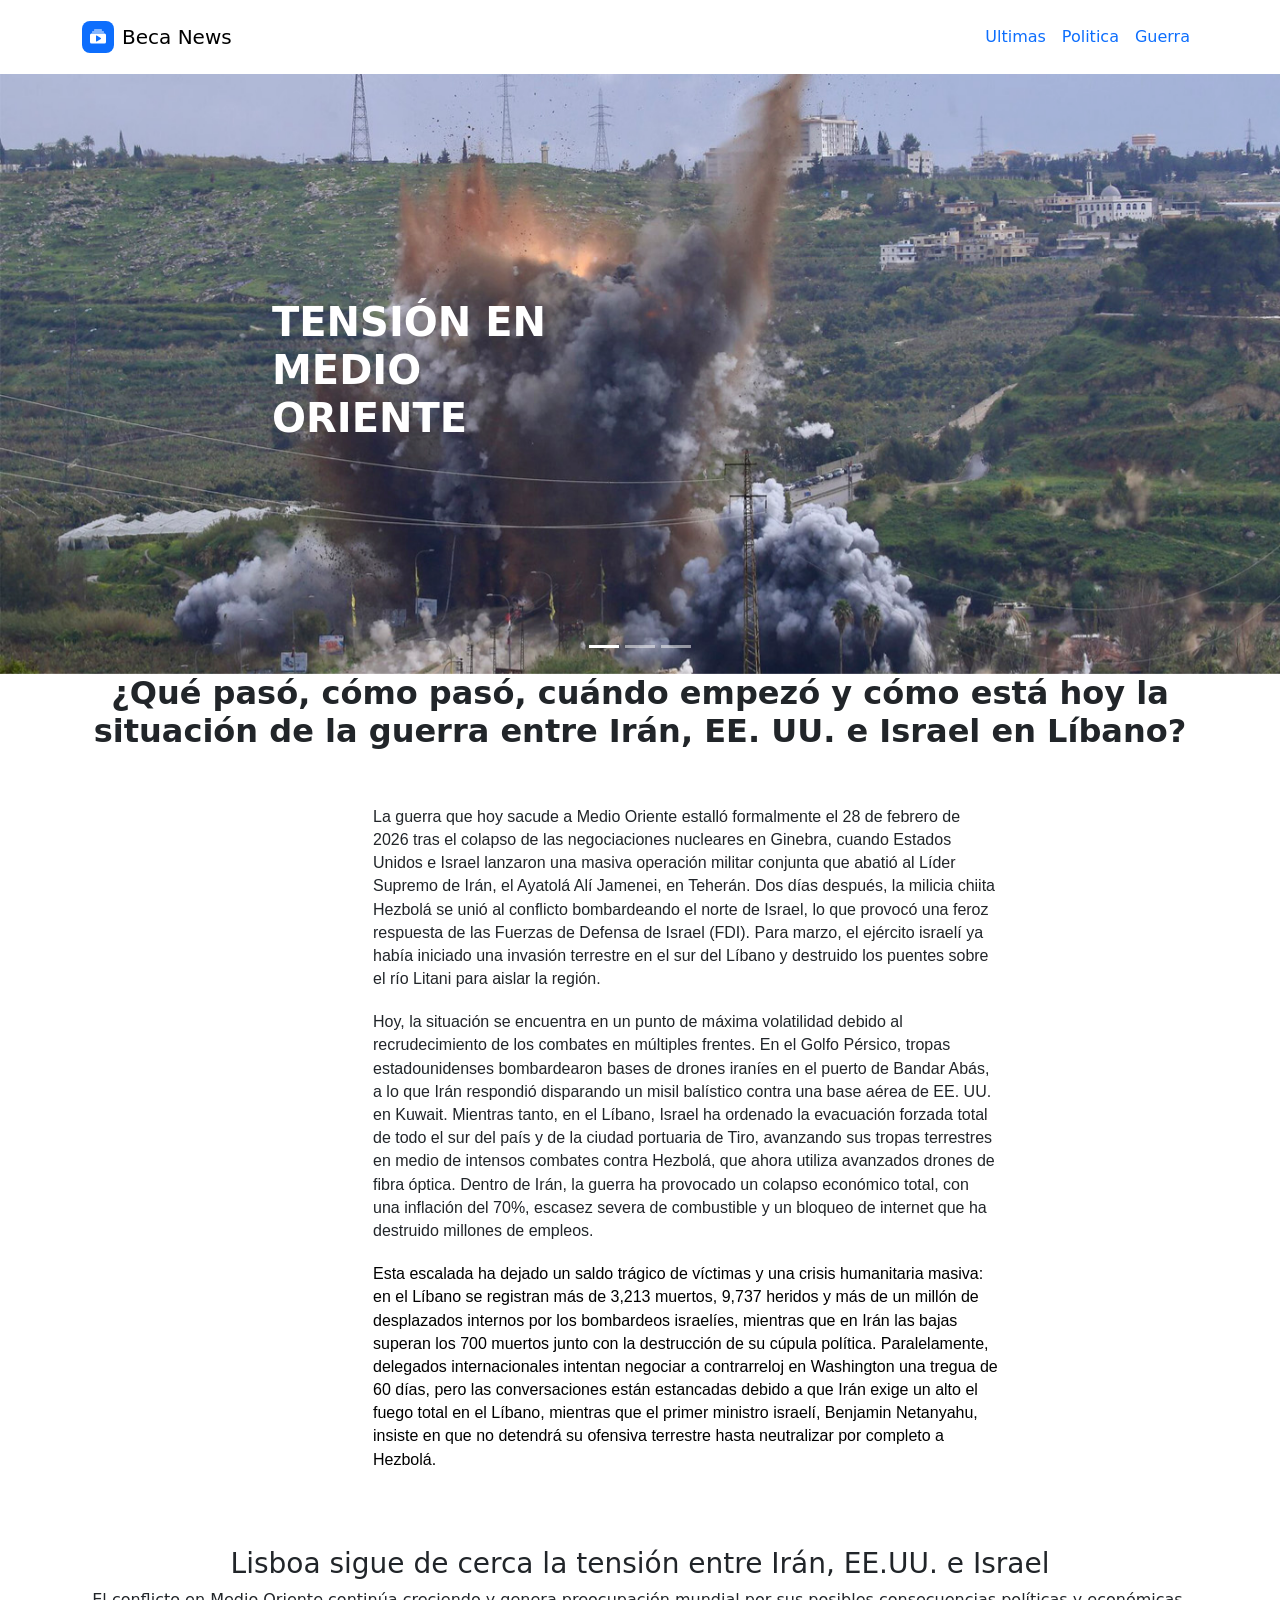
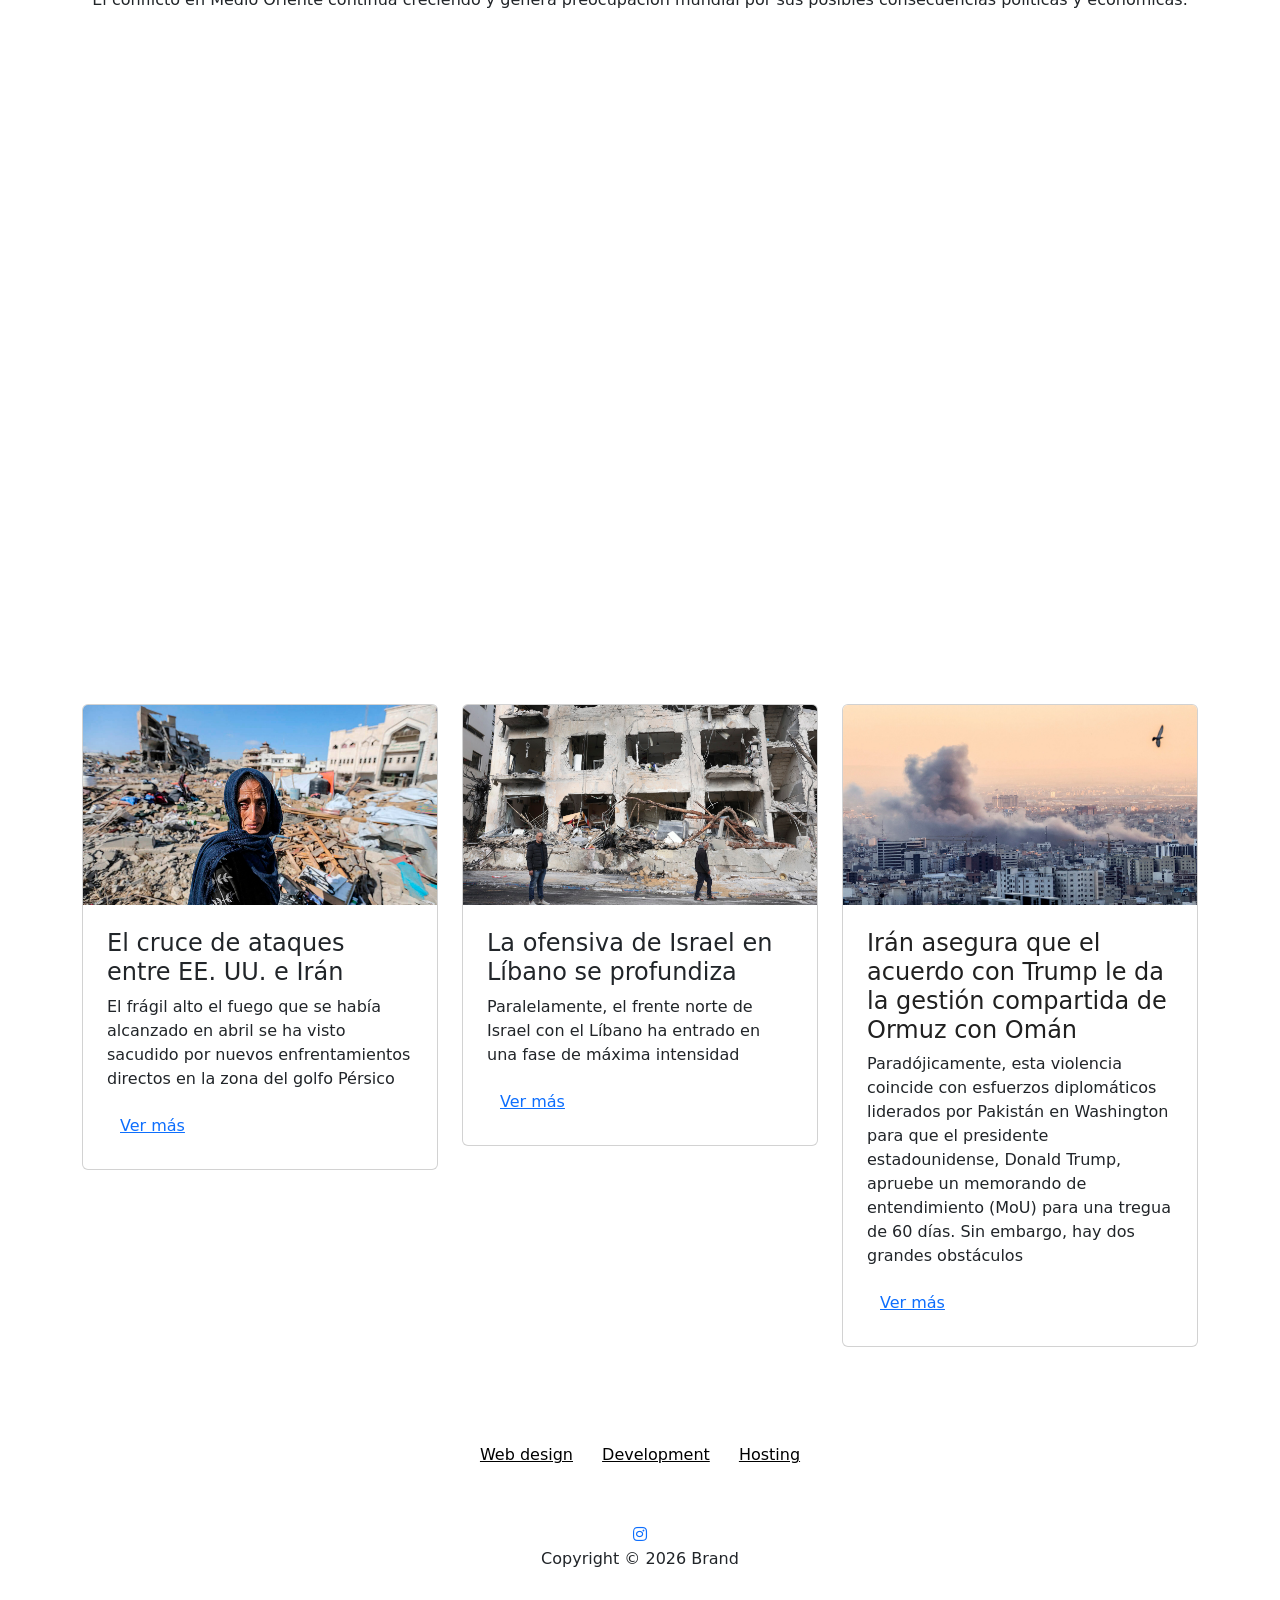
<file: index.html>
<!DOCTYPE html>
<html data-bs-theme="light" lang="en">

<head>
    <meta charset="utf-8">
    <meta name="viewport" content="width=device-width, initial-scale=1.0, shrink-to-fit=no">
    <title>Beca News</title>
    <link rel="icon" type="image/png" sizes="128x128" href="assets/img/fav-128.png">
    <link rel="icon" type="image/png" sizes="32x32" href="assets/img/fav-32.png" media="(prefers-color-scheme: dark)">
    <link rel="icon" type="image/png" sizes="16x16" href="assets/img/fav-16.png">
    <link rel="icon" type="image/png" sizes="180x180" href="assets/img/fav-180.png" media="(prefers-color-scheme: dark)">
    <link rel="icon" type="image/png" sizes="192x192" href="assets/img/fav-192.png">
    <link rel="icon" type="image/png" sizes="512x512" href="assets/img/fav-512.png">
    <link rel="icon" type="image/png" sizes="64x64" href="assets/img/fav-64.png">
    <link rel="stylesheet" href="assets/bootstrap/css/bootstrap.min.css">
    <link rel="stylesheet" href="https://fonts.googleapis.com/css?family=Lora">
    <link rel="stylesheet" href="assets/fonts/fontawesome-all.min.css">
    <link rel="stylesheet" href="assets/css/bss-overrides.css">
    <link rel="stylesheet" href="assets/css/article-nice.css">
    <link rel="stylesheet" href="assets/css/Navbar-Right-Links-icons.css">
    <link rel="stylesheet" href="assets/css/Responsive-Youtube-Embed.css">
</head>

<body class="text-decoration-none">
    <nav class="navbar navbar-expand-md bg-body text-end py-3">
        <div class="container"><a class="navbar-brand d-flex align-items-center" href="#"><span class="bs-icon-sm bs-icon-rounded bs-icon-primary d-flex justify-content-center align-items-center me-2 bs-icon"><svg class="bi bi-collection-play-fill" xmlns="http://www.w3.org/2000/svg" width="1em" height="1em" fill="currentColor" viewBox="0 0 16 16">
                        <path d="M2.5 3.5a.5.5 0 0 1 0-1h11a.5.5 0 0 1 0 1zm2-2a.5.5 0 0 1 0-1h7a.5.5 0 0 1 0 1zM0 13a1.5 1.5 0 0 0 1.5 1.5h13A1.5 1.5 0 0 0 16 13V6a1.5 1.5 0 0 0-1.5-1.5h-13A1.5 1.5 0 0 0 0 6zm6.258-6.437a.5.5 0 0 1 .507.013l4 2.5a.5.5 0 0 1 0 .848l-4 2.5A.5.5 0 0 1 6 12V7a.5.5 0 0 1 .258-.437"></path>
                    </svg></span><span>Beca News</span></a>
            <ol class="breadcrumb"></ol><button class="navbar-toggler" data-bs-toggle="collapse" data-bs-target="#navcol-2"><span class="visually-hidden">Toggle navigation</span><span class="navbar-toggler-icon"></span></button>
            <div class="collapse navbar-collapse" id="navcol-2"><a href="pagina01.html"></a>
                <ul class="navbar-nav ms-auto">
                    <li class="nav-item"></li>
                    <li class="nav-item"></li>
                    <li class="nav-item"><a class="nav-link" href="#"></a></li>
                </ul>
                <ul class="navbar-nav ms-auto">
                    <li class="nav-item"><a class="nav-link active" href="pagina01.html"><span style="color: rgb(13, 110, 253);">Ultimas</span></a></li>
                    <li class="nav-item"><a class="nav-link" href="pagina02.html"><span style="color: rgb(13, 110, 253);">Politica</span></a></li>
                    <li class="nav-item"><a class="nav-link" href="pagina03.html"><span style="color: rgb(13, 110, 253);">Guerra</span></a></li>
                </ul>
            </div>
        </div>
    </nav>
    <div class="carousel slide" data-bs-ride="carousel" id="carousel-1" style="height: 600px;">
        <div class="carousel-inner h-100">
            <div class="carousel-item active h-100"><img class="object-fit-cover w-100 d-block position-absolute h-100" src="assets/img/foto%203%20portada.jpg" alt="Slide Image" style="z-index: -1;">
                <div class="container d-flex h-100 flex-column justify-content-center">
                    <div class="row">
                        <div class="col-md-6 col-xl-4 offset-md-2">
                            <div style="max-width: 350px;">
                                <h1 class="text-uppercase fw-bold"><span style="color: rgb(255, 255, 255);">Tensión en Medio Oriente</span></h1>
                                <h1></h1>
                            </div>
                        </div>
                    </div>
                </div>
            </div>
            <div class="carousel-item h-100"><img class="object-fit-cover w-100 d-block position-absolute h-100" src="assets/img/foto%201%20portada%20copia.jpg" alt="Slide Image" style="z-index: -1;">
                <div class="container d-flex h-100 flex-column justify-content-center">
                    <div class="row">
                        <div class="col-md-6 col-xl-4 offset-md-2">
                            <div style="max-width: 350px;">
                                <h1 class="text-uppercase fw-bold"><span style="color: rgb(255, 255, 255);">Tensión en Medio Oriente</span></h1>
                            </div>
                        </div>
                    </div>
                </div>
            </div>
            <div class="carousel-item h-100"><img class="object-fit-cover w-100 d-block position-absolute h-100" src="assets/img/fptp%202%20portada.jpg" alt="Slide Image" style="z-index: -1;">
                <div class="container d-flex h-100 flex-column justify-content-center">
                    <div class="row">
                        <div class="col-md-6 col-xl-4 offset-md-2">
                            <div style="max-width: 350px;">
                                <h1 class="text-uppercase fw-bold"><span style="color: rgb(0, 0, 0);">Tensión en Medio Oriente</span></h1>
                            </div>
                        </div>
                    </div>
                </div>
            </div>
        </div>
        <div><a class="carousel-control-prev" role="button" data-bs-slide="prev" href="#carousel-1"><span class="visually-hidden">Previous</span></a><a class="carousel-control-next" role="button" data-bs-slide="next" href="#carousel-1"><span class="visually-hidden">Next</span></a></div>
        <div class="carousel-indicators"><button type="button" data-bs-target="#carousel-1" data-bs-slide-to="0" class="active"></button> <button type="button" data-bs-target="#carousel-1" data-bs-slide-to="1"></button> <button type="button" data-bs-target="#carousel-1" data-bs-slide-to="2"></button></div>
    </div>
    <div class="container">
        <div class="row">
            <div class="col-md-12">
                <h2 class="text-center"><strong>¿Qué pasó, cómo pasó, cuándo empezó y cómo está hoy la situación de la guerra entre Irán, EE. UU. e Israel en Líbano?</strong></h2>
            </div>
        </div>
    </div>
    <div class="container">
        <div class="row">
            <div class="col-md-12">
                <p></p>
                <section class="article-dual-column">
                    <div class="container">
                        <div class="row">
                            <div class="col-md-10 offset-md-1">
                                <div class="intro">
                                    <p class="text-center"> </p>
                                </div>
                            </div>
                        </div>
                        <div class="row">
                            <div class="col-md-10 col-lg-3 col-xl-2 offset-md-1 me-0 pe-9">
                                <div class="toc"></div>
                            </div>
                            <div class="col-md-10 col-lg-7 offset-md-1 offset-lg-0">
                                <div class="text">
                                    <p style="font-family: Roboto, sans-serif;"><span style="color: rgb(33, 37, 41);">La guerra que hoy sacude a Medio Oriente estalló formalmente el 28 de febrero de 2026 tras el colapso de las negociaciones nucleares en Ginebra, cuando Estados Unidos e Israel lanzaron una masiva operación militar conjunta que abatió al Líder Supremo de Irán, el Ayatolá Alí Jamenei, en Teherán. Dos días después, la milicia chiita Hezbolá se unió al conflicto bombardeando el norte de Israel, lo que provocó una feroz respuesta de las Fuerzas de Defensa de Israel (FDI). Para marzo, el ejército israelí ya había iniciado una invasión terrestre en el sur del Líbano y destruido los puentes sobre el río Litani para aislar la región.</span></p>
                                    <p style="font-family: Roboto, sans-serif;"><span style="color: rgb(33, 37, 41);">Hoy, la situación se encuentra en un punto de máxima volatilidad debido al recrudecimiento de los combates en múltiples frentes. En el Golfo Pérsico, tropas estadounidenses bombardearon bases de drones iraníes en el puerto de Bandar Abás, a lo que Irán respondió disparando un misil balístico contra una base aérea de EE. UU. en Kuwait. Mientras tanto, en el Líbano, Israel ha ordenado la evacuación forzada total de todo el sur del país y de la ciudad portuaria de Tiro, avanzando sus tropas terrestres en medio de intensos combates contra Hezbolá, que ahora utiliza avanzados drones de fibra óptica. Dentro de Irán, la guerra ha provocado un colapso económico total, con una inflación del 70%, escasez severa de combustible y un bloqueo de internet que ha destruido millones de empleos.</span></p>
                                    <p style="font-family: Roboto, sans-serif;"><span style="color: rgb(0, 0, 0);">Esta escalada ha dejado un saldo trágico de víctimas y una crisis humanitaria masiva: en el Líbano se registran más de 3,213 muertos, 9,737 heridos y más de un millón de desplazados internos por los bombardeos israelíes, mientras que en Irán las bajas superan los 700 muertos junto con la destrucción de su cúpula política. Paralelamente, delegados internacionales intentan negociar a contrarreloj en Washington una tregua de 60 días, pero las conversaciones están estancadas debido a que Irán exige un alto el fuego total en el Líbano, mientras que el primer ministro israelí, Benjamin Netanyahu, insiste en que no detendrá su ofensiva terrestre hasta neutralizar por completo a Hezbolá.</span></p>
                                    <figure class="figure"></figure>
                                </div>
                            </div>
                            <div class="col-2">
                                <p class="text-capitalize text-center me-0 pe-0 pb-0"></p>
                                <p class="text-capitalize text-center me-0 pe-0 pb-0"><a href="https://www.ellitoral.com.ar/deportes/2024-7-15-1-10-0-argentina-bicampeon-de-america"></a></p>
                            </div>
                        </div>
                    </div>
                </section>
                <h3 class="text-center">Lisboa sigue de cerca la tensión entre Irán, EE.UU. e Israel</h3>
                <p class="text-center">El conflicto en Medio Oriente continúa creciendo y genera preocupación mundial por sus posibles consecuencias políticas y económicas.</p>
                <p></p>
                <div class="video-container"><iframe allowfullscreen="" frameborder="0" src="https://www.youtube.com/embed/z2HzEZJiatY?loop=1&amp;playlist=z2HzEZJiatY" width="853" height="480"></iframe></div>
            </div>
        </div>
    </div>
    <div class="container py-4 py-xl-5">
        <div class="row gy-4 row-cols-1 row-cols-md-2 row-cols-xl-3">
            <div class="col col-lg-6">
                <div class="card"><img class="object-fit-cover card-img-top w-100 d-block" style="height: 200px;" src="assets/img/foto%201%20de%20mas%20info.jpg">
                    <div class="card-body p-4">
                        <h4 class="card-title">El cruce de ataques entre EE. UU. e Irán</h4>
                        <p class="card-text">El frágil alto el fuego que se había alcanzado en abril se ha visto sacudido por nuevos enfrentamientos directos en la zona del golfo Pérsico</p><a class="btn btn-link" role="button" href="pagina01.html">Ver más</a>
                        <div class="d-flex">
                            <div></div>
                        </div>
                    </div>
                </div>
            </div>
            <div class="col">
                <div class="card"><img class="object-fit-cover card-img-top w-100 d-block" style="height: 200px;" src="assets/img/foto%202%20de%20mas%20info.jpg">
                    <div class="card-body p-4">
                        <h4 class="card-title"> La ofensiva de Israel en Líbano se profundiza</h4>
                        <p class="card-text">Paralelamente, el frente norte de Israel con el Líbano ha entrado en una fase de máxima intensidad</p><a class="btn btn-link" role="button" href="pagina02.html">Ver más</a>
                        <div class="d-flex">
                            <div></div>
                        </div>
                    </div>
                </div>
            </div>
            <div class="col">
                <div class="card"><img class="object-fit-cover card-img-top w-100 d-block" style="height: 200px;" src="assets/img/foto%203%20de%20mas%20info.jpg">
                    <div class="card-body p-4">
                        <h4 class="card-title"><span style="color: rgb(32, 32, 32);">Irán asegura que el acuerdo con Trump le da la gestión compartida de Ormuz con Omán</span></h4>
                        <p class="card-text">Paradójicamente, esta violencia coincide con esfuerzos diplomáticos liderados por Pakistán en Washington para que el presidente estadounidense, Donald Trump, apruebe un memorando de entendimiento (MoU) para una tregua de 60 días. Sin embargo, hay dos grandes obstáculos</p><a class="btn btn-link" role="button" href="pagina03.html">Ver más</a>
                        <div class="d-flex">
                            <div></div>
                        </div>
                    </div>
                </div>
            </div>
        </div>
    </div>
    <div class="container">
        <div class="row">
            <div class="col-md-12">
                <footer class="text-center bg-body" data-bs-theme="light">
                    <div class="container py-4 py-lg-5">
                        <ul class="list-inline">
                            <li class="list-inline-item me-4"><a class="link-body-emphasis" href="#">Web design</a></li>
                            <li class="list-inline-item me-4"><a class="link-body-emphasis" href="#">Development</a></li>
                            <li class="list-inline-item"><a class="link-body-emphasis" href="#">Hosting</a></li>
                        </ul>
                        <ul class="list-inline">
                            <li class="list-inline-item me-4"><a href="#"></a></li>
                            <li class="list-inline-item me-4"><a href="#"></a></li>
                            <li class="list-inline-item"><a href="#"></a></li>
                        </ul><a href="#https://www.instagram.com/p/DY4gJL7x3tu/"><i class="fab fa-instagram"></i></a>
                        <p class="text-body mb-0">Copyright © 2026 Brand</p>
                    </div>
                </footer>
            </div>
        </div>
    </div>
    <script src="assets/bootstrap/js/bootstrap.min.js"></script>
</body>

</html>
</file>
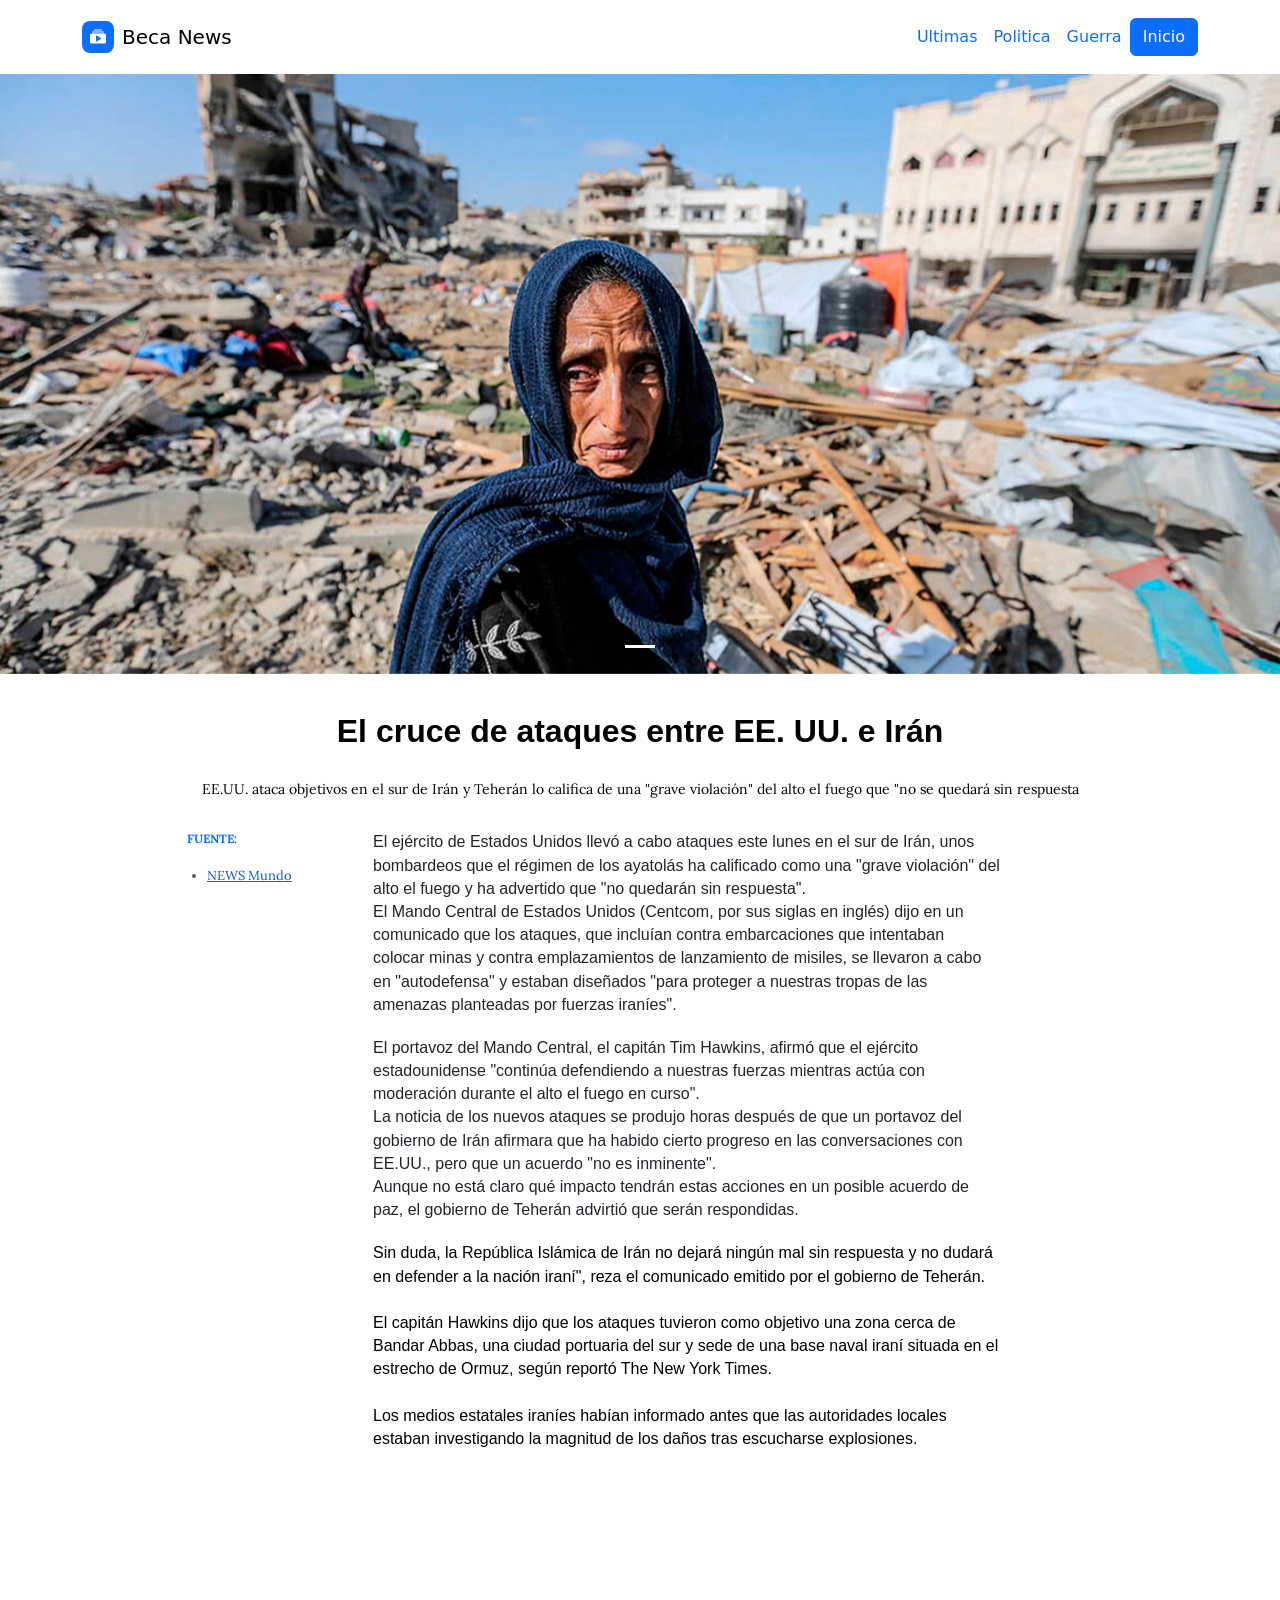
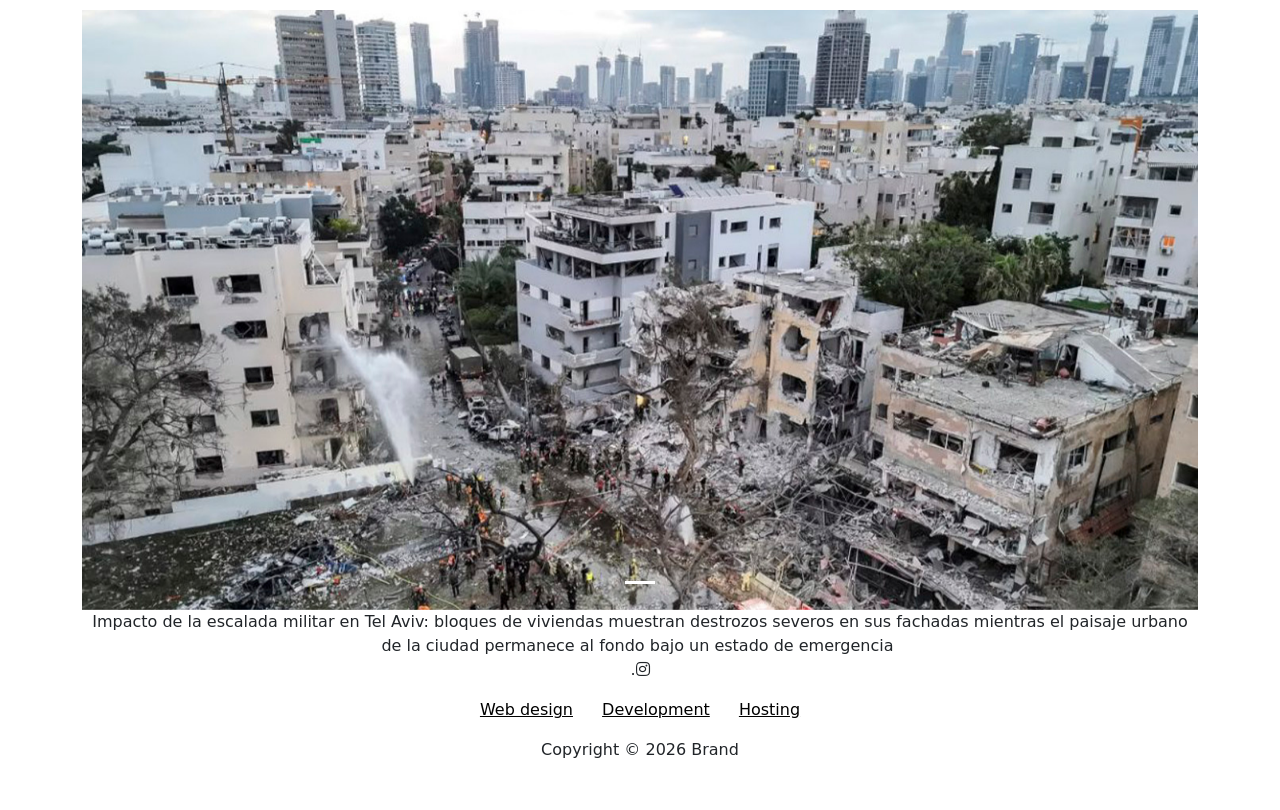
<file: pagina01.html>
<!DOCTYPE html>
<html data-bs-theme="light" lang="en">

<head>
    <meta charset="utf-8">
    <meta name="viewport" content="width=device-width, initial-scale=1.0, shrink-to-fit=no">
    <title>Beca News</title>
    <link rel="icon" type="image/png" sizes="128x128" href="assets/img/fav-128.png">
    <link rel="icon" type="image/png" sizes="32x32" href="assets/img/fav-32.png" media="(prefers-color-scheme: dark)">
    <link rel="icon" type="image/png" sizes="16x16" href="assets/img/fav-16.png">
    <link rel="icon" type="image/png" sizes="180x180" href="assets/img/fav-180.png" media="(prefers-color-scheme: dark)">
    <link rel="icon" type="image/png" sizes="192x192" href="assets/img/fav-192.png">
    <link rel="icon" type="image/png" sizes="512x512" href="assets/img/fav-512.png">
    <link rel="icon" type="image/png" sizes="64x64" href="assets/img/fav-64.png">
    <link rel="stylesheet" href="assets/bootstrap/css/bootstrap.min.css">
    <link rel="stylesheet" href="https://fonts.googleapis.com/css?family=Lora">
    <link rel="stylesheet" href="assets/fonts/fontawesome-all.min.css">
    <link rel="stylesheet" href="assets/css/bss-overrides.css">
    <link rel="stylesheet" href="assets/css/article-nice.css">
    <link rel="stylesheet" href="assets/css/Navbar-Right-Links-icons.css">
    <link rel="stylesheet" href="assets/css/Responsive-Youtube-Embed.css">
</head>

<body>
    <nav class="navbar navbar-expand-md bg-body py-3">
        <div class="container"><a class="navbar-brand d-flex align-items-center" href="#"><span class="bs-icon-sm bs-icon-rounded bs-icon-primary d-flex justify-content-center align-items-center me-2 bs-icon"><svg class="bi bi-collection-play-fill" xmlns="http://www.w3.org/2000/svg" width="1em" height="1em" fill="currentColor" viewBox="0 0 16 16">
                        <path d="M2.5 3.5a.5.5 0 0 1 0-1h11a.5.5 0 0 1 0 1zm2-2a.5.5 0 0 1 0-1h7a.5.5 0 0 1 0 1zM0 13a1.5 1.5 0 0 0 1.5 1.5h13A1.5 1.5 0 0 0 16 13V6a1.5 1.5 0 0 0-1.5-1.5h-13A1.5 1.5 0 0 0 0 6zm6.258-6.437a.5.5 0 0 1 .507.013l4 2.5a.5.5 0 0 1 0 .848l-4 2.5A.5.5 0 0 1 6 12V7a.5.5 0 0 1 .258-.437"></path>
                    </svg></span><span>Beca News</span></a><button class="navbar-toggler" data-bs-toggle="collapse" data-bs-target="#navcol-2"><span class="visually-hidden">Toggle navigation</span><span class="navbar-toggler-icon"></span></button>
            <div class="collapse navbar-collapse" id="navcol-2">
                <ul class="navbar-nav ms-auto">
                    <li class="nav-item"></li>
                    <li class="nav-item"></li>
                    <li class="nav-item"><a class="nav-link" href="#"></a></li>
                </ul>
                <ul class="navbar-nav ms-auto">
                    <li class="nav-item"><a class="nav-link active" href="pagina01.html"><span style="color: rgb(13, 110, 253);">Ultimas</span></a></li>
                    <li class="nav-item"><a class="nav-link" href="pagina02.html"><span style="color: rgb(13, 110, 253);">Politica</span></a></li>
                    <li class="nav-item"><a class="nav-link" href="pagina03.html"><span style="color: rgb(13, 110, 253);">Guerra</span></a></li>
                </ul>
            </div><a class="btn btn-primary" role="button" href="index.html">Inicio</a>
        </div>
    </nav>
    <div class="carousel slide" data-bs-ride="carousel" id="carousel-1" style="height: 600px;">
        <div class="carousel-inner h-100">
            <div class="carousel-item active h-100"><img class="object-fit-cover w-100 d-block position-absolute h-100" src="assets/img/foto%201%20de%20mas%20info.jpg" alt="Slide Image" style="z-index: -1;">
                <div class="container d-flex h-100 flex-column justify-content-center">
                    <div class="row">
                        <div class="col-md-6 col-xl-4 offset-md-2">
                            <div style="max-width: 350px;"></div>
                        </div>
                    </div>
                </div>
            </div>
        </div>
        <div><a class="carousel-control-prev" role="button" data-bs-slide="prev" href="#carousel-1"><span class="visually-hidden">Previous</span></a><a class="carousel-control-next" role="button" data-bs-slide="next" href="#carousel-1"><span class="visually-hidden">Next</span></a></div>
        <div class="carousel-indicators"><button type="button" data-bs-target="#carousel-1" data-bs-slide-to="0" class="active"></button></div>
    </div>
    <div class="container">
        <div class="row">
            <div class="col-md-12 text-center">
                <h6 class="text-center"></h6>
                <section class="article-dual-column">
                    <div class="container">
                        <div class="row">
                            <div class="col-md-10 col-xl-10 offset-md-1">
                                <div class="intro">
                                    <p class="text-center"> </p>
                                </div>
                            </div>
                            <div class="col-md-10 offset-md-1 offset-xl-1">
                                <h2 class="text-center" id="inceput-1" style="font-family: Roboto, sans-serif;"><strong><span style="color: rgb(0, 0, 0);">El cruce de ataques entre EE. UU. e Irán</span></strong></h2>
                                <p><br><span style="color: rgb(0, 0, 0);">EE.UU. ataca objetivos en el sur de Irán y Teherán lo califica de una "grave violación" del alto el fuego que "no se quedará sin respuesta</span></p>
                                <div class="intro">
                                    <p class="text-center"> </p>
                                </div>
                            </div>
                        </div>
                        <div class="row">
                            <div class="col-md-10 col-lg-3 col-xl-2 offset-md-1">
                                <div class="toc">
                                    <p class="text-start"><span style="color: rgb(13, 110, 253);">Fuente:&nbsp;&nbsp;</span></p>
                                    <ul>
                                        <li class="text-start" id="inceput-2"><a href="https://www.bbc.com/mundo/articles/c70y4w32y9yo"><span style="color: rgb(10, 88, 202);">NEWS Mundo</span><br><br><br></a></li>
                                    </ul>
                                </div>
                            </div>
                            <div class="col-md-10 col-lg-7 col-xl-7 offset-md-1 offset-lg-0">
                                <div class="text">
                                    <p class="text-start" style="font-family: Roboto, sans-serif;"><span style="color: rgb(33, 37, 41);">El ejército de Estados Unidos llevó a cabo ataques este lunes en el sur de Irán, unos bombardeos que el régimen de los ayatolás ha calificado como una "grave violación" del alto el fuego y ha advertido que "no quedarán sin respuesta".</span><br><span style="color: rgb(33, 37, 41);">El Mando Central de Estados Unidos (Centcom, por sus siglas en inglés) dijo en un comunicado que los ataques, que incluían contra embarcaciones que intentaban colocar minas y contra emplazamientos de lanzamiento de misiles, se llevaron a cabo en "autodefensa" y estaban diseñados "para proteger a nuestras tropas de las amenazas planteadas por fuerzas iraníes".</span></p>
                                    <p class="text-start" style="font-family: Roboto, sans-serif;"><span style="color: rgb(33, 37, 41);">El portavoz del Mando Central, el capitán Tim Hawkins, afirmó que el ejército estadounidense "continúa defendiendo a nuestras fuerzas mientras actúa con moderación durante el alto el fuego en curso".</span><br><span style="color: rgb(33, 37, 41);">La noticia de los nuevos ataques se produjo horas después de que un portavoz del gobierno de Irán afirmara que ha habido cierto progreso en las conversaciones con EE.UU., pero que un acuerdo "no es inminente".</span><br><span style="color: rgb(33, 37, 41);">Aunque no está claro qué impacto tendrán estas acciones en un posible acuerdo de paz, el gobierno de Teherán advirtió que serán respondidas.</span></p>
                                    <p class="text-start" style="font-family: Roboto, sans-serif;"><span style="color: rgb(0, 0, 0);">Sin duda, la República Islámica de Irán no dejará ningún mal sin respuesta y no dudará en defender a la nación iraní", reza el comunicado emitido por el gobierno de Teherán.</span><br><br><span style="color: rgb(0, 0, 0);">El capitán Hawkins dijo que los ataques tuvieron como objetivo una zona cerca de Bandar Abbas, una ciudad portuaria del sur y sede de una base naval iraní situada en el estrecho de Ormuz, según reportó The New York Times.</span><br><br><span style="color: rgb(0, 0, 0);">Los medios estatales iraníes habían informado antes que las autoridades locales estaban investigando la magnitud de los daños tras escucharse explosiones.</span></p>
                                    <figure class="figure"></figure>
                                    <p style="font-family: Roboto, sans-serif;"></p>
                                </div>
                            </div>
                        </div>
                    </div>
                </section>
                <p class="text-start"></p>
            </div>
        </div>
    </div>
    <div class="container text-center py-4 py-lg-5">
        <div class="carousel slide" data-bs-ride="carousel" id="carousel-2" style="height: 600px;">
            <div class="carousel-inner h-100">
                <div class="carousel-item active h-100"><img class="object-fit-cover w-100 d-block position-absolute h-100" src="assets/img/foto%201%20pagina%201.jpg" alt="Slide Image" style="z-index: -1;">
                    <div class="container d-flex h-100 flex-column justify-content-center">
                        <div class="row">
                            <div class="col-md-6 col-xl-4 offset-md-2">
                                <div style="max-width: 350px;"></div>
                            </div>
                        </div>
                        <p class="text-center text-body mb-0"></p>
                    </div>
                </div>
            </div>
            <div><a class="carousel-control-prev" role="button" data-bs-slide="prev" href="#carousel-2"><span class="visually-hidden">Previous</span></a><a class="carousel-control-next" role="button" data-bs-slide="next" href="#carousel-2"><span class="visually-hidden">Next</span></a></div>
            <div class="carousel-indicators"><button type="button" data-bs-target="#carousel-2" data-bs-slide-to="0" class="active"></button></div>
        </div>
        <p class="text-center text-body mb-0">Impacto de la escalada militar en Tel Aviv: bloques de viviendas muestran destrozos severos en sus fachadas mientras el paisaje urbano de la ciudad permanece al fondo bajo un estado de emergencia&nbsp;</p>
        <p>.<i class="fab fa-instagram text-center pe-0 pt-0"></i></p>
        <ul class="list-inline text-center">
            <li class="list-inline-item me-4"><a class="text-center link-body-emphasis" href="#">Web design</a></li>
            <li class="list-inline-item me-4"><a class="text-center link-body-emphasis" href="#">Development</a></li>
            <li class="list-inline-item text-center"><a class="text-center link-body-emphasis" href="#">Hosting</a></li>
        </ul><a href="#https://www.instagram.com/p/DY4gJL7x3tu/" target="_blank"></a>
        <p class="text-center text-body mb-0">Copyright © 2026 Brand</p>
    </div>
    <script src="assets/bootstrap/js/bootstrap.min.js"></script>
</body>

</html>
</file>
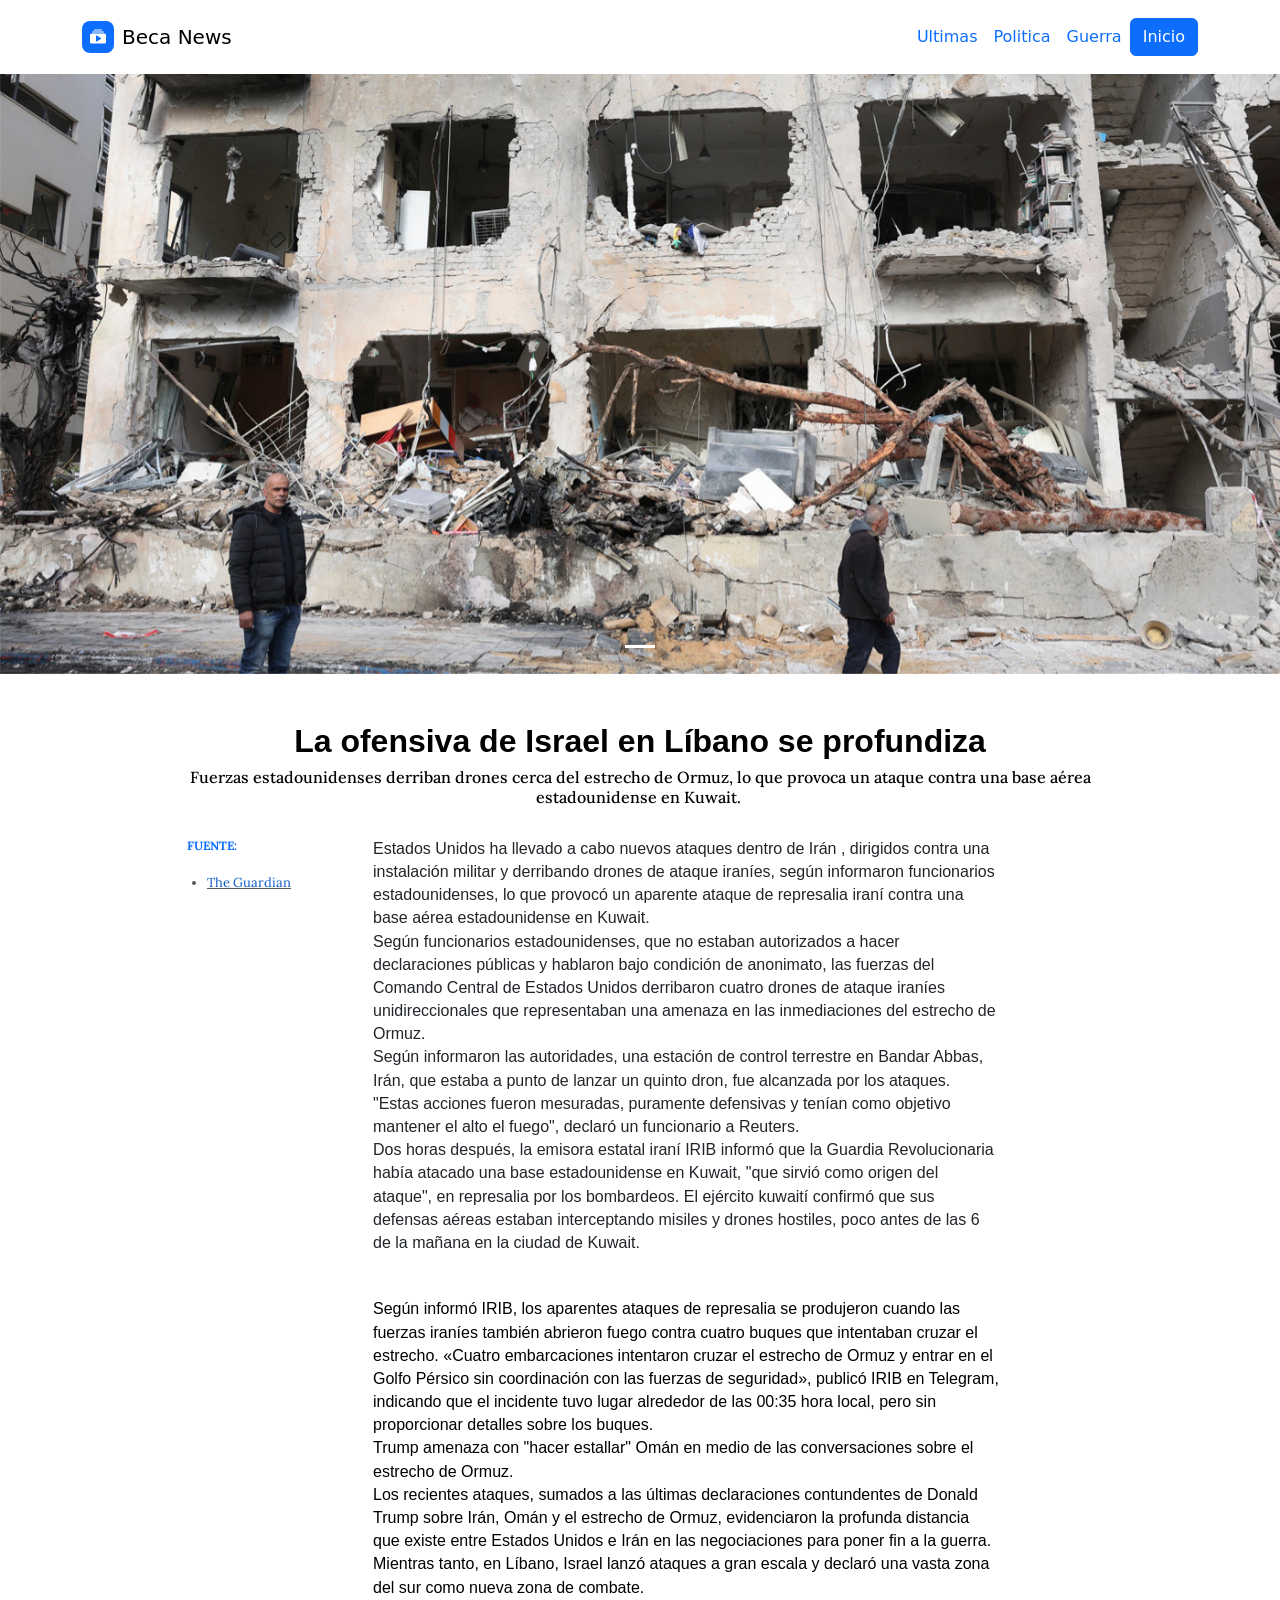
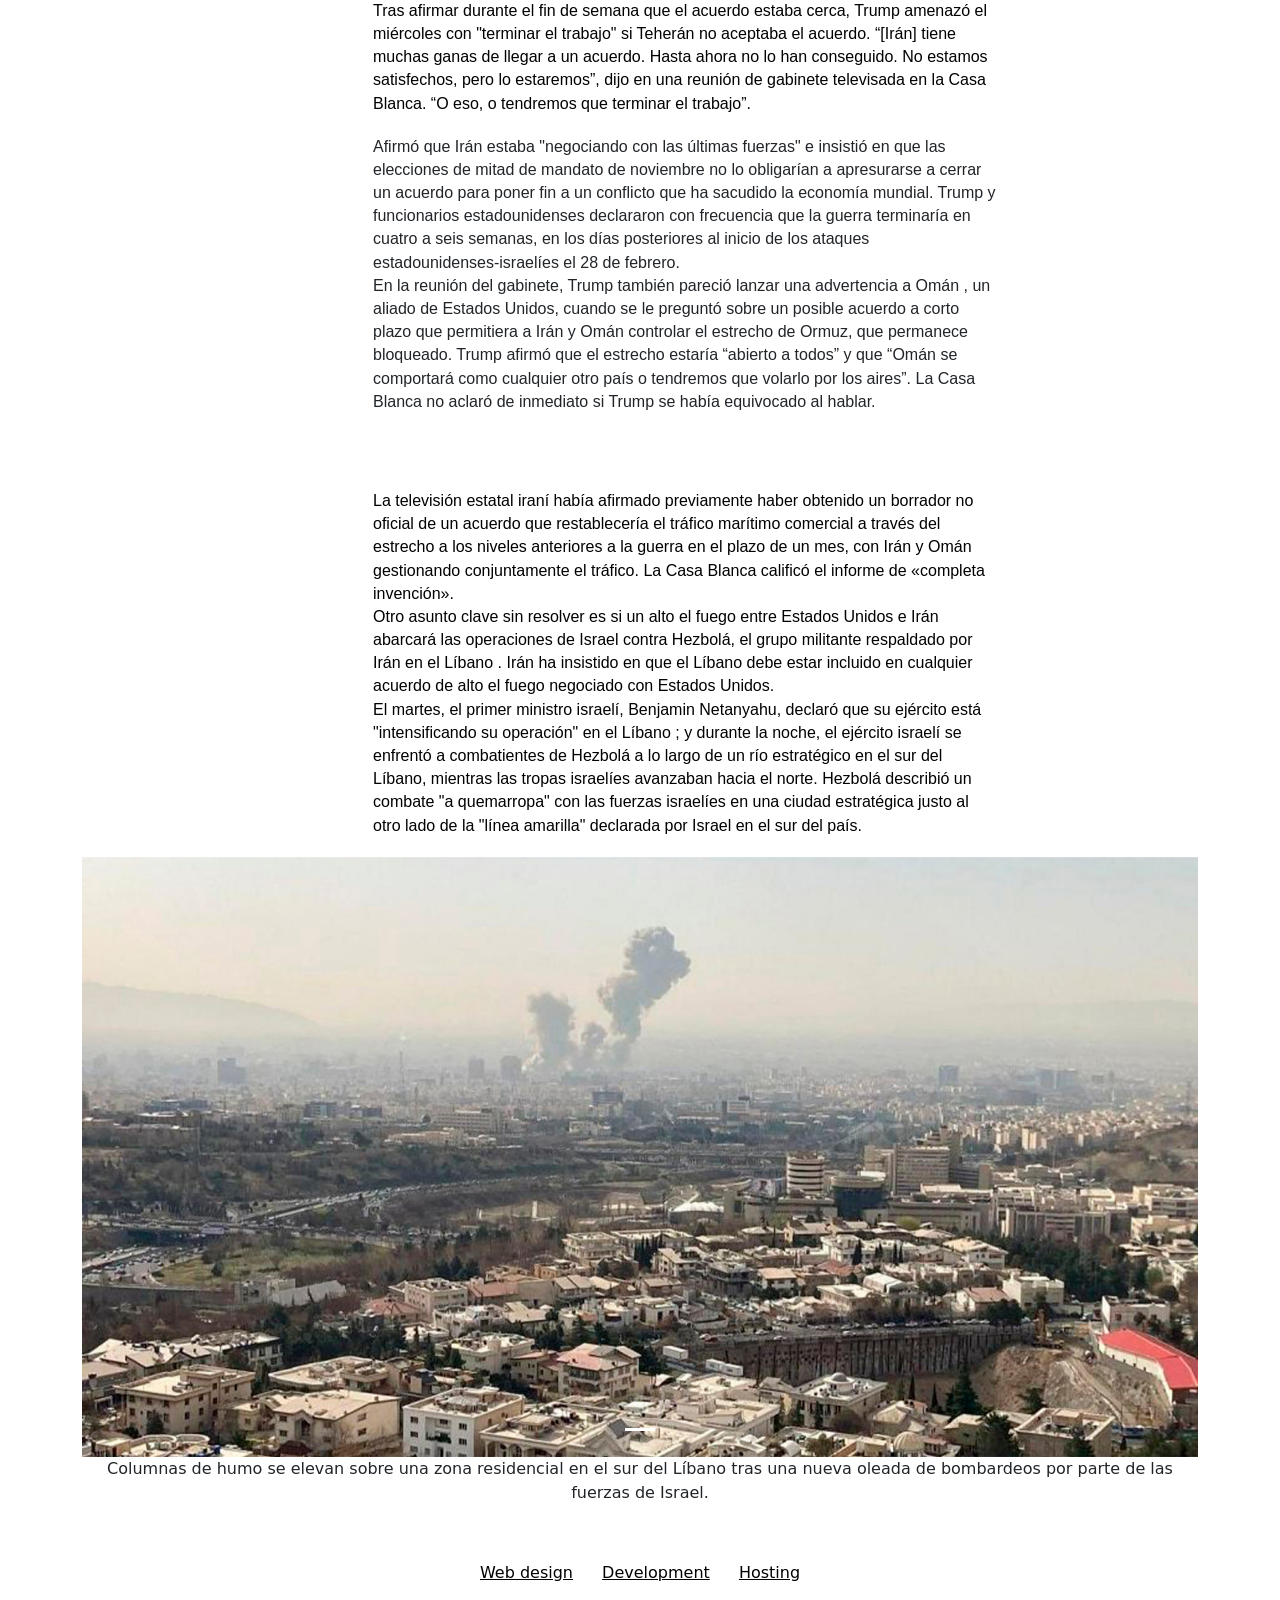
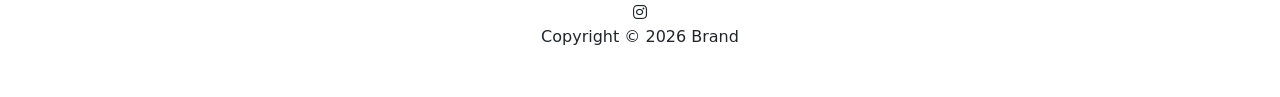
<file: pagina02.html>
<!DOCTYPE html>
<html data-bs-theme="light" lang="en">

<head>
    <meta charset="utf-8">
    <meta name="viewport" content="width=device-width, initial-scale=1.0, shrink-to-fit=no">
    <title>Beca News</title>
    <link rel="icon" type="image/png" sizes="128x128" href="assets/img/fav-128.png">
    <link rel="icon" type="image/png" sizes="32x32" href="assets/img/fav-32.png" media="(prefers-color-scheme: dark)">
    <link rel="icon" type="image/png" sizes="16x16" href="assets/img/fav-16.png">
    <link rel="icon" type="image/png" sizes="180x180" href="assets/img/fav-180.png" media="(prefers-color-scheme: dark)">
    <link rel="icon" type="image/png" sizes="192x192" href="assets/img/fav-192.png">
    <link rel="icon" type="image/png" sizes="512x512" href="assets/img/fav-512.png">
    <link rel="icon" type="image/png" sizes="64x64" href="assets/img/fav-64.png">
    <link rel="stylesheet" href="assets/bootstrap/css/bootstrap.min.css">
    <link rel="stylesheet" href="https://fonts.googleapis.com/css?family=Lora">
    <link rel="stylesheet" href="assets/fonts/fontawesome-all.min.css">
    <link rel="stylesheet" href="assets/css/bss-overrides.css">
    <link rel="stylesheet" href="assets/css/article-nice.css">
    <link rel="stylesheet" href="assets/css/Navbar-Right-Links-icons.css">
    <link rel="stylesheet" href="assets/css/Responsive-Youtube-Embed.css">
</head>

<body class="text-start">
    <nav class="navbar navbar-expand-md bg-body py-3">
        <div class="container"><a class="navbar-brand d-flex align-items-center" href="#"><span class="bs-icon-sm bs-icon-rounded bs-icon-primary d-flex justify-content-center align-items-center me-2 bs-icon"><svg class="bi bi-collection-play-fill" xmlns="http://www.w3.org/2000/svg" width="1em" height="1em" fill="currentColor" viewBox="0 0 16 16">
                        <path d="M2.5 3.5a.5.5 0 0 1 0-1h11a.5.5 0 0 1 0 1zm2-2a.5.5 0 0 1 0-1h7a.5.5 0 0 1 0 1zM0 13a1.5 1.5 0 0 0 1.5 1.5h13A1.5 1.5 0 0 0 16 13V6a1.5 1.5 0 0 0-1.5-1.5h-13A1.5 1.5 0 0 0 0 6zm6.258-6.437a.5.5 0 0 1 .507.013l4 2.5a.5.5 0 0 1 0 .848l-4 2.5A.5.5 0 0 1 6 12V7a.5.5 0 0 1 .258-.437"></path>
                    </svg></span><span>Beca News</span></a><button class="navbar-toggler" data-bs-toggle="collapse" data-bs-target="#navcol-2"><span class="visually-hidden">Toggle navigation</span><span class="navbar-toggler-icon"></span></button>
            <div class="collapse navbar-collapse" id="navcol-2"></div>
            <div class="collapse navbar-collapse" id="navcol-1">
                <ul class="navbar-nav ms-auto">
                    <li class="nav-item"></li>
                    <li class="nav-item"></li>
                    <li class="nav-item"><a class="nav-link" href="#"></a></li>
                </ul>
                <ul class="navbar-nav ms-auto">
                    <li class="nav-item"><a class="nav-link active" href="pagina01.html"><span style="color: rgb(13, 110, 253);">Ultimas</span></a></li>
                    <li class="nav-item"><a class="nav-link" href="pagina02.html"><span style="color: rgb(13, 110, 253);">Politica</span></a></li>
                    <li class="nav-item"><a class="nav-link" href="pagina03.html"><span style="color: rgb(13, 110, 253);">Guerra</span></a></li>
                </ul>
            </div><a class="btn btn-primary" role="button" href="index.html">Inicio</a>
        </div>
    </nav>
    <div class="carousel slide" data-bs-ride="carousel" id="carousel-1" style="height: 600px;">
        <div class="carousel-inner h-100">
            <div class="carousel-item active h-100"><img class="object-fit-cover w-100 d-block position-absolute h-100" src="assets/img/foto%202%20de%20mas%20info.jpg" alt="Slide Image" style="z-index: -1;">
                <div class="container d-flex h-100 flex-column justify-content-center">
                    <div class="row">
                        <div class="col-md-6 col-xl-4 offset-md-2">
                            <div style="max-width: 350px;"></div>
                        </div>
                    </div>
                </div>
            </div>
        </div>
        <div><a class="carousel-control-prev" role="button" data-bs-slide="prev" href="#carousel-1"><span class="visually-hidden">Previous</span></a><a class="carousel-control-next" role="button" data-bs-slide="next" href="#carousel-1"><span class="visually-hidden">Next</span></a></div>
        <div class="carousel-indicators"><button type="button" data-bs-target="#carousel-1" data-bs-slide-to="0" class="active"></button></div>
    </div>
    <div class="container text-center py-4 py-lg-5">
        <h2 class="text-center" id="inceput-1" style="font-family: Roboto, sans-serif;"><strong><span style="color: rgb(0, 0, 0);">La ofensiva de Israel en Líbano se profundiza</span></strong></h2>
        <section class="article-dual-column">
            <div class="container">
                <div class="row">
                    <div class="col-md-10 offset-md-1">
                        <div class="intro">
                            <h6 class="text-center"><span style="color: rgb(0, 0, 0);">Fuerzas estadounidenses derriban drones cerca del estrecho de Ormuz, lo que provoca un ataque contra una base aérea estadounidense en Kuwait.&nbsp;</span></h6>
                            <p class="text-center"> </p>
                        </div>
                    </div>
                </div>
                <div class="row text-start">
                    <div class="col-md-10 col-lg-3 col-xl-2 offset-md-1">
                        <div class="toc">
                            <p class="text-start"><span style="color: rgb(13, 110, 253);">Fuente:&nbsp;&nbsp;</span></p>
                            <ul>
                                <li class="text-start" id="inceput-2"><a class="text-start" href="https://www.theguardian.com/world/2026/may/28/us-new-strikes-iran-israel-intensifies-attacks-southern-lebanon"><span style="color: rgb(10, 88, 202);">The Guardian</span><br><br></a> </li>
                            </ul>
                        </div>
                    </div>
                    <div class="col-md-10 col-lg-7 offset-md-1 offset-lg-0">
                        <div class="text">
                            <p style="font-family: Roboto, sans-serif;"><span style="color: rgb(33, 37, 41);">Estados Unidos ha llevado a cabo nuevos ataques dentro de Irán , dirigidos contra una instalación militar y derribando drones de ataque iraníes, según informaron funcionarios estadounidenses, lo que provocó un aparente ataque de represalia iraní contra una base aérea estadounidense en Kuwait.</span><br><span style="color: rgb(33, 37, 41);">Según funcionarios estadounidenses, que no estaban autorizados a hacer declaraciones públicas y hablaron bajo condición de anonimato, las fuerzas del Comando Central de Estados Unidos derribaron cuatro drones de ataque iraníes unidireccionales que representaban una amenaza en las inmediaciones del estrecho de Ormuz.</span><br><span style="color: rgb(33, 37, 41);">Según informaron las autoridades, una estación de control terrestre en Bandar Abbas, Irán, que estaba a punto de lanzar un quinto dron, fue alcanzada por los ataques. "Estas acciones fueron mesuradas, puramente defensivas y tenían como objetivo mantener el alto el fuego", declaró un funcionario a Reuters.</span><br><span style="color: rgb(33, 37, 41);">Dos horas después, la emisora ​​estatal iraní IRIB informó que la Guardia Revolucionaria había atacado una base estadounidense en Kuwait, "que sirvió como origen del ataque", en represalia por los bombardeos. El ejército kuwaití confirmó que sus defensas aéreas estaban interceptando misiles y drones hostiles, poco antes de las 6 de la mañana en la ciudad de Kuwait.</span><br><br></p>
                            <p style="font-family: Roboto, sans-serif;"><span style="color: rgb(0, 0, 0);">Según informó IRIB, los aparentes ataques de represalia se produjeron cuando las fuerzas iraníes también abrieron fuego contra cuatro buques que intentaban cruzar el estrecho. «Cuatro embarcaciones intentaron cruzar el estrecho de Ormuz y entrar en el Golfo Pérsico sin coordinación con las fuerzas de seguridad», publicó IRIB en Telegram, indicando que el incidente tuvo lugar alrededor de las 00:35 hora local, pero sin proporcionar detalles sobre los buques.</span><br><span style="color: rgb(0, 0, 0);">Trump amenaza con "hacer estallar" Omán en medio de las conversaciones sobre el estrecho de Ormuz.</span><br><span style="color: rgb(0, 0, 0);">Los recientes ataques, sumados a las últimas declaraciones contundentes de Donald Trump sobre Irán, Omán y el estrecho de Ormuz, evidenciaron la profunda distancia que existe entre Estados Unidos e Irán en las negociaciones para poner fin a la guerra. Mientras tanto, en Líbano, Israel lanzó ataques a gran escala y declaró una vasta zona del sur como nueva zona de combate.</span><br><span style="color: rgb(0, 0, 0);">Tras afirmar durante el fin de semana que el acuerdo estaba cerca, Trump amenazó el miércoles con "terminar el trabajo" si Teherán no aceptaba el acuerdo. “[Irán] tiene muchas ganas de llegar a un acuerdo. Hasta ahora no lo han conseguido. No estamos satisfechos, pero lo estaremos”, dijo en una reunión de gabinete televisada en la Casa Blanca. “O eso, o tendremos que terminar el trabajo”.</span></p>
                            <p style="font-family: Roboto, sans-serif;"><span style="color: rgb(33, 37, 41);">Afirmó que Irán estaba "negociando con las últimas fuerzas" e insistió en que las elecciones de mitad de mandato de noviembre no lo obligarían a apresurarse a cerrar un acuerdo para poner fin a un conflicto que ha sacudido la economía mundial. Trump y funcionarios estadounidenses declararon con frecuencia que la guerra terminaría en cuatro a seis semanas, en los días posteriores al inicio de los ataques estadounidenses-israelíes el 28 de febrero.</span><br><span style="color: rgb(33, 37, 41);">En la reunión del gabinete, Trump también pareció lanzar una advertencia a Omán , un aliado de Estados Unidos, cuando se le preguntó sobre un posible acuerdo a corto plazo que permitiera a Irán y Omán controlar el estrecho de Ormuz, que permanece bloqueado. Trump afirmó que el estrecho estaría “abierto a todos” y que “Omán se comportará como cualquier otro país o tendremos que volarlo por los aires”. La Casa Blanca no aclaró de inmediato si Trump se había equivocado al hablar.</span></p>
                            <figure class="figure"></figure>
                            <p style="font-family: Roboto, sans-serif;"><span style="color: rgb(0, 0, 0);">La televisión estatal iraní había afirmado previamente haber obtenido un borrador no oficial de un acuerdo que restablecería el tráfico marítimo comercial a través del estrecho a los niveles anteriores a la guerra en el plazo de un mes, con Irán y Omán gestionando conjuntamente el tráfico. La Casa Blanca calificó el informe de «completa invención».</span><br><span style="color: rgb(0, 0, 0);">Otro asunto clave sin resolver es si un alto el fuego entre Estados Unidos e Irán abarcará las operaciones de Israel contra Hezbolá, el grupo militante respaldado por Irán en el Líbano . Irán ha insistido en que el Líbano debe estar incluido en cualquier acuerdo de alto el fuego negociado con Estados Unidos.</span><br><span style="color: rgb(0, 0, 0);">El martes, el primer ministro israelí, Benjamin Netanyahu, declaró que su ejército está "intensificando su operación" en el Líbano ; y durante la noche, el ejército israelí se enfrentó a combatientes de Hezbolá a lo largo de un río estratégico en el sur del Líbano, mientras las tropas israelíes avanzaban hacia el norte. Hezbolá describió un combate "a quemarropa" con las fuerzas israelíes en una ciudad estratégica justo al otro lado de la "línea amarilla" declarada por Israel en el sur del país.</span></p>
                        </div>
                    </div>
                </div>
            </div>
        </section>
        <div class="carousel slide" data-bs-ride="carousel" id="carousel-2" style="height: 600px;">
            <div class="carousel-inner h-100">
                <div class="carousel-item active h-100"><img class="object-fit-cover w-100 d-block position-absolute h-100" src="assets/img/foto%201%20pagina%202.jpg" alt="Slide Image" style="z-index: -1;">
                    <div class="container d-flex h-100 flex-column justify-content-center">
                        <div class="row">
                            <div class="col-md-6 col-xl-4 offset-md-2">
                                <div style="max-width: 350px;"></div>
                            </div>
                        </div>
                    </div>
                </div>
            </div>
            <div><a class="carousel-control-prev" role="button" data-bs-slide="prev" href="#carousel-2"><span class="visually-hidden">Previous</span></a><a class="carousel-control-next" role="button" data-bs-slide="next" href="#carousel-2"><span class="visually-hidden">Next</span></a></div>
            <div class="carousel-indicators"><button type="button" data-bs-target="#carousel-2" data-bs-slide-to="0" class="active"></button></div>
        </div>
        <p>Columnas de humo se elevan sobre una zona residencial en el sur del Líbano tras una nueva oleada de bombardeos por parte de las fuerzas de Israel.</p>
        <ul class="list-inline">
            <li class="list-inline-item me-4"><a href="#"></a></li>
            <li class="list-inline-item me-4"><a href="#"></a></li>
            <li class="list-inline-item"><a href="#"></a></li>
        </ul>
        <ul class="list-inline text-center">
            <li class="list-inline-item me-4"><a class="link-body-emphasis" href="#">Web design</a></li>
            <li class="list-inline-item me-4"><a class="link-body-emphasis" href="#">Development</a></li>
            <li class="list-inline-item"><a class="link-body-emphasis" href="#">Hosting</a></li>
        </ul><a class="text-center" href="#https://www.instagram.com/p/DY4gJL7x3tu/" target="_blank"></a><i class="fab fa-instagram text-center"></i>
        <p class="text-center text-body mb-0">Copyright © 2026 Brand</p>
    </div>
    <script src="assets/bootstrap/js/bootstrap.min.js"></script>
</body>

</html>
</file>
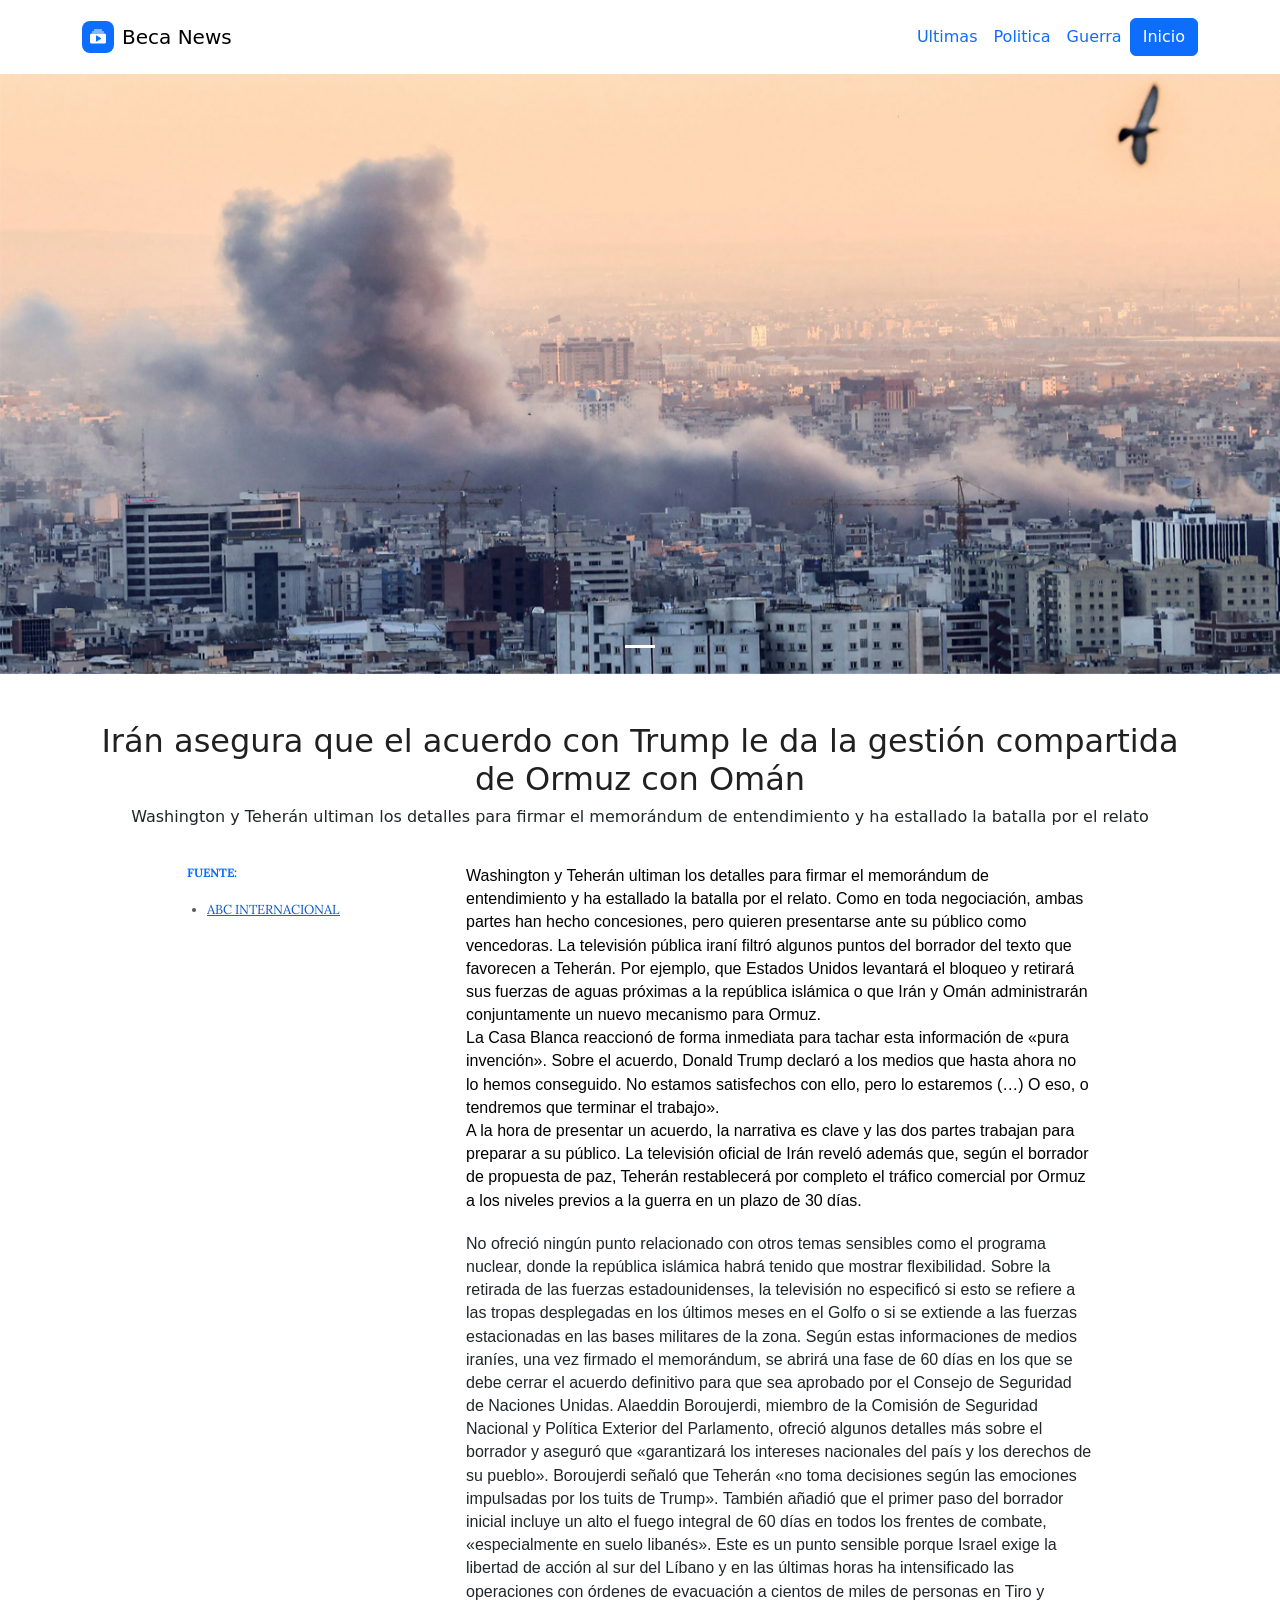
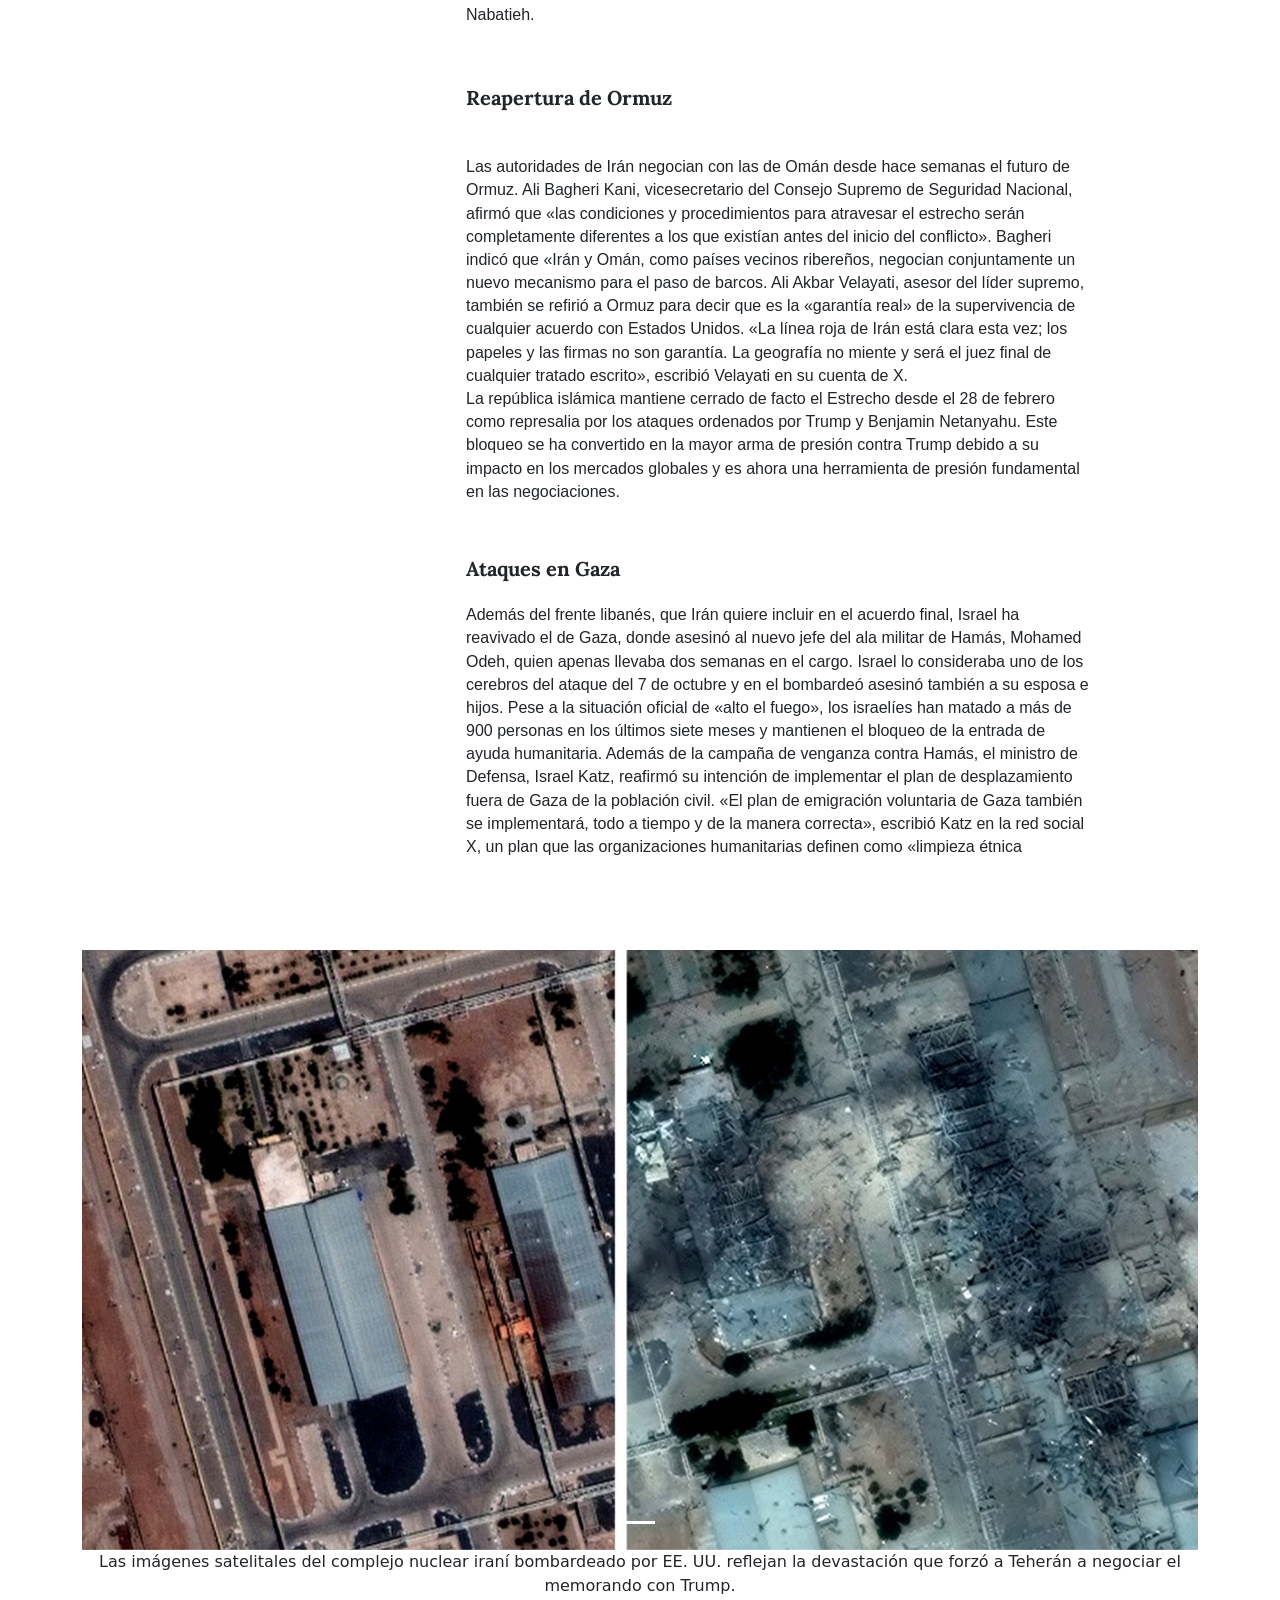
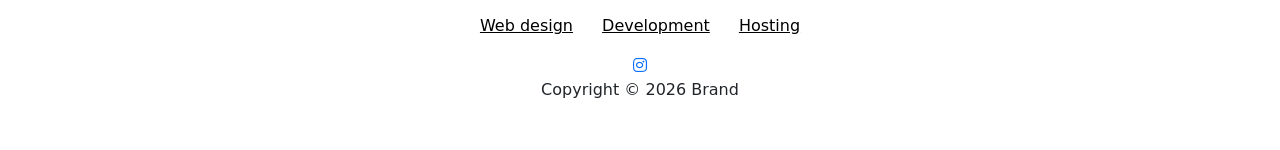
<file: pagina03.html>
<!DOCTYPE html>
<html data-bs-theme="light" lang="en">

<head>
    <meta charset="utf-8">
    <meta name="viewport" content="width=device-width, initial-scale=1.0, shrink-to-fit=no">
    <title>Beca News</title>
    <link rel="icon" type="image/png" sizes="128x128" href="assets/img/fav-128.png">
    <link rel="icon" type="image/png" sizes="32x32" href="assets/img/fav-32.png" media="(prefers-color-scheme: dark)">
    <link rel="icon" type="image/png" sizes="16x16" href="assets/img/fav-16.png">
    <link rel="icon" type="image/png" sizes="180x180" href="assets/img/fav-180.png" media="(prefers-color-scheme: dark)">
    <link rel="icon" type="image/png" sizes="192x192" href="assets/img/fav-192.png">
    <link rel="icon" type="image/png" sizes="512x512" href="assets/img/fav-512.png">
    <link rel="icon" type="image/png" sizes="64x64" href="assets/img/fav-64.png">
    <link rel="stylesheet" href="assets/bootstrap/css/bootstrap.min.css">
    <link rel="stylesheet" href="https://fonts.googleapis.com/css?family=Lora">
    <link rel="stylesheet" href="assets/fonts/fontawesome-all.min.css">
    <link rel="stylesheet" href="assets/css/bss-overrides.css">
    <link rel="stylesheet" href="assets/css/article-nice.css">
    <link rel="stylesheet" href="assets/css/Navbar-Right-Links-icons.css">
    <link rel="stylesheet" href="assets/css/Responsive-Youtube-Embed.css">
</head>

<body>
    <nav class="navbar navbar-expand-md bg-body py-3">
        <div class="container"><a class="navbar-brand d-flex align-items-center" href="#"><span class="bs-icon-sm bs-icon-rounded bs-icon-primary d-flex justify-content-center align-items-center me-2 bs-icon"><svg class="bi bi-collection-play-fill" xmlns="http://www.w3.org/2000/svg" width="1em" height="1em" fill="currentColor" viewBox="0 0 16 16">
                        <path d="M2.5 3.5a.5.5 0 0 1 0-1h11a.5.5 0 0 1 0 1zm2-2a.5.5 0 0 1 0-1h7a.5.5 0 0 1 0 1zM0 13a1.5 1.5 0 0 0 1.5 1.5h13A1.5 1.5 0 0 0 16 13V6a1.5 1.5 0 0 0-1.5-1.5h-13A1.5 1.5 0 0 0 0 6zm6.258-6.437a.5.5 0 0 1 .507.013l4 2.5a.5.5 0 0 1 0 .848l-4 2.5A.5.5 0 0 1 6 12V7a.5.5 0 0 1 .258-.437"></path>
                    </svg></span><span>Beca News</span></a><button class="navbar-toggler" data-bs-toggle="collapse" data-bs-target="#navcol-2"><span class="visually-hidden">Toggle navigation</span><span class="navbar-toggler-icon"></span></button>
            <div class="collapse navbar-collapse" id="navcol-2">
                <ul class="navbar-nav ms-auto">
                    <li class="nav-item"></li>
                    <li class="nav-item"></li>
                    <li class="nav-item"><a class="nav-link" href="#"></a></li>
                </ul>
                <ul class="navbar-nav ms-auto">
                    <li class="nav-item"><a class="nav-link active" href="pagina01.html"><span style="color: rgb(13, 110, 253);">Ultimas</span></a></li>
                    <li class="nav-item"><a class="nav-link" href="pagina02.html"><span style="color: rgb(13, 110, 253);">Politica</span></a></li>
                    <li class="nav-item"><a class="nav-link" href="pagina03.html"><span style="color: rgb(13, 110, 253);">Guerra</span></a></li>
                </ul><a class="btn btn-primary" role="button" href="index.html">Inicio</a>
            </div>
        </div>
    </nav>
    <div class="carousel slide" data-bs-ride="carousel" id="carousel-1" style="height: 600px;">
        <div class="carousel-inner h-100">
            <div class="carousel-item active h-100"><img class="object-fit-cover w-100 d-block position-absolute h-100" src="assets/img/foto%203%20de%20mas%20info.jpg" alt="Slide Image" style="z-index: -1;">
                <div class="container d-flex h-100 flex-column justify-content-center">
                    <div class="row">
                        <div class="col-md-6 col-xl-4 offset-md-2">
                            <div style="max-width: 350px;"></div>
                        </div>
                    </div>
                </div>
            </div>
        </div>
        <div><a class="carousel-control-prev" role="button" data-bs-slide="prev" href="#carousel-1"><span class="visually-hidden">Previous</span></a><a class="carousel-control-next" role="button" data-bs-slide="next" href="#carousel-1"><span class="visually-hidden">Next</span></a></div>
        <div class="carousel-indicators"><button type="button" data-bs-target="#carousel-1" data-bs-slide-to="0" class="active"></button></div>
    </div>
    <div class="container text-center py-4 py-lg-5">
        <h2 class="text-center"><span style="color: rgb(32, 32, 32);">Irán asegura que el acuerdo con Trump le da la gestión compartida de Ormuz con Omán</span></h2>
        <h6 class="text-center">Washington y Teherán ultiman los detalles para firmar el memorándum de entendimiento y ha estallado la batalla por el relato</h6>
        <section class="article-dual-column">
            <div class="container">
                <div class="row">
                    <div class="col-md-10 offset-md-1">
                        <div class="intro">
                            <p class="text-center"> </p>
                        </div>
                    </div>
                </div>
                <div class="row">
                    <div class="col-md-10 col-lg-3 offset-md-1">
                        <div class="toc">
                            <p class="text-start"><span style="color: rgb(13, 110, 253);">Fuente:&nbsp;&nbsp;</span></p>
                            <ul>
                                <li class="text-start" id="inceput-2"><a class="text-start" href="https://www.abc.es/internacional/iran-asegura-acuerdo-trump-gestion-compartida-ormuz-20260527200837-nt.html?ref=https%3A%2F%2Fwww.abc.es%2Finternacional%2Firan-asegura-acuerdo-trump-gestion-compartida-ormuz-20260527200837-nt.html"><span style="color: rgb(10, 88, 202);">ABC INTERNACIONAL</span><br><br></a> </li>
                            </ul>
                        </div>
                    </div>
                    <div class="col-md-10 col-lg-7 offset-md-1 offset-lg-0">
                        <div class="text">
                            <p class="text-start" style="font-family: Roboto, sans-serif;"><span style="color: rgb(0, 0, 0);">Washington y Teherán ultiman los detalles para firmar el memorándum de entendimiento y ha estallado la batalla por el relato. Como en toda negociación, ambas partes han hecho concesiones, pero quieren presentarse ante su público como vencedoras. La televisión pública iraní filtró algunos puntos del borrador del texto que favorecen a Teherán. Por ejemplo, que Estados Unidos levantará el bloqueo y retirará sus fuerzas de aguas próximas a la república islámica o que Irán y Omán administrarán conjuntamente un nuevo mecanismo para Ormuz.</span><br><span style="color: rgb(0, 0, 0);">La Casa Blanca reaccionó de forma inmediata para tachar esta información de «pura invención». Sobre el acuerdo, Donald Trump declaró a los medios que hasta ahora no lo hemos conseguido. No estamos satisfechos con ello, pero lo estaremos (…) O eso, o tendremos que terminar el trabajo».</span><br><span style="color: rgb(0, 0, 0);">A la hora de presentar un acuerdo, la narrativa es clave y las dos partes trabajan para preparar a su público. La televisión oficial de Irán reveló además que, según el borrador de propuesta de paz, Teherán restablecerá por completo el tráfico comercial por Ormuz a los niveles previos a la guerra en un plazo de 30 días.</span></p>
                            <p class="text-start" style="font-family: Roboto, sans-serif;"><span style="color: rgb(33, 37, 41);">No ofreció ningún punto relacionado con otros temas sensibles como el programa nuclear, donde la república islámica habrá tenido que mostrar flexibilidad. Sobre la retirada de las fuerzas estadounidenses, la televisión no especificó si esto se refiere a las tropas desplegadas en los últimos meses en el Golfo o si se extiende a las fuerzas estacionadas en las bases militares de la zona. Según estas informaciones de medios iraníes, una vez firmado el memorándum, se abrirá una fase de 60 días en los que se debe cerrar el acuerdo definitivo para que sea aprobado por el Consejo de Seguridad de Naciones Unidas. Alaeddin Boroujerdi, miembro de la Comisión de Seguridad Nacional y Política Exterior del Parlamento, ofreció algunos detalles más sobre el borrador y aseguró que «garantizará los intereses nacionales del país y los derechos de su pueblo». Boroujerdi señaló que Teherán «no toma decisiones según las emociones impulsadas por los tuits de Trump». También añadió que el primer paso del borrador inicial incluye un alto el fuego integral de 60 días en todos los frentes de combate, «especialmente en suelo libanés». Este es un punto sensible porque Israel exige la libertad de acción al sur del Líbano y en las últimas horas ha intensificado las operaciones con órdenes de evacuación a cientos de miles de personas en Tiro y Nabatieh.</span></p>
                            <h2 class="text-start" id="detaliitehnice-2"><br><strong><span style="color: rgb(33, 37, 41);">Reapertura de Ormuz</span></strong></h2>
                            <p class="text-start" style="font-family: Roboto, sans-serif;"><br><span style="color: rgb(33, 37, 41);">Las autoridades de Irán negocian con las de Omán desde hace semanas el futuro de Ormuz. Ali Bagheri Kani, vicesecretario del Consejo Supremo de Seguridad Nacional, afirmó que «las condiciones y procedimientos para atravesar el estrecho serán completamente diferentes a los que existían antes del inicio del conflicto». Bagheri indicó que «Irán y Omán, como países vecinos ribereños, negocian conjuntamente un nuevo mecanismo para el paso de barcos. Ali Akbar Velayati, asesor del líder supremo, también se refirió a Ormuz para decir que es la «garantía real» de la supervivencia de cualquier acuerdo con Estados Unidos. «La línea roja de Irán está clara esta vez; los papeles y las firmas no son garantía. La geografía no miente y será el juez final de cualquier tratado escrito», escribió Velayati en su cuenta de X.</span><br><span style="color: rgb(33, 37, 41);">La república islámica mantiene cerrado de facto el Estrecho desde el 28 de febrero como represalia por los ataques ordenados por Trump y Benjamin Netanyahu. Este bloqueo se ha convertido en la mayor arma de presión contra Trump debido a su impacto en los mercados globales y es ahora una herramienta de presión fundamental en las negociaciones.</span><br><br></p>
                            <h2 class="text-start" id="detaliitehnice-3"><strong><span style="color: rgb(33, 37, 41);">Ataques en Gaza</span></strong></h2>
                            <p class="text-start" style="font-family: Roboto, sans-serif;"><span style="color: rgb(33, 37, 41);">Además del frente libanés, que Irán quiere incluir en el acuerdo final, Israel ha reavivado el de Gaza, donde asesinó al nuevo jefe del ala militar de Hamás, Mohamed Odeh, quien apenas llevaba dos semanas en el cargo. Israel lo consideraba uno de los cerebros del ataque del 7 de octubre y en el bombardeó asesinó también a su esposa e hijos. Pese a la situación oficial de «alto el fuego», los israelíes han matado a más de 900 personas en los últimos siete meses y mantienen el bloqueo de la entrada de ayuda humanitaria. Además de la campaña de venganza contra Hamás, el ministro de Defensa, Israel Katz, reafirmó su intención de implementar el plan de desplazamiento fuera de Gaza de la población civil. «El plan de emigración voluntaria de Gaza también se implementará, todo a tiempo y de la manera correcta», escribió Katz en la red social X, un plan que las organizaciones humanitarias definen como «limpieza étnica</span></p>
                            <figure class="figure"></figure>
                        </div>
                    </div>
                </div>
            </div>
        </section>
        <p class="text-start"></p>
        <div class="carousel slide" data-bs-ride="carousel" id="carousel-2" style="height: 600px;">
            <div class="carousel-inner h-100">
                <div class="carousel-item active h-100"><img class="object-fit-cover w-100 d-block position-absolute h-100" src="assets/img/imagen%201%20hoja%203.jpg" alt="Slide Image" style="z-index: -1;">
                    <div class="container d-flex h-100 flex-column justify-content-center">
                        <div class="row">
                            <div class="col-md-6 col-xl-4 offset-md-2">
                                <div style="max-width: 350px;"></div>
                            </div>
                        </div>
                    </div>
                </div>
            </div>
            <div><a class="carousel-control-prev" role="button" data-bs-slide="prev" href="#carousel-2"><span class="visually-hidden">Previous</span></a><a class="carousel-control-next" role="button" data-bs-slide="next" href="#carousel-2"><span class="visually-hidden">Next</span></a></div>
            <div class="carousel-indicators"><button type="button" data-bs-target="#carousel-2" data-bs-slide-to="0" class="active"></button></div>
        </div>
        <p>Las imágenes satelitales del complejo nuclear iraní bombardeado por EE. UU. reflejan la devastación que forzó a Teherán a negociar el memorando con Trump.</p>
        <ul class="list-inline">
            <li class="list-inline-item me-4"><a class="link-body-emphasis" href="#">Web design</a></li>
            <li class="list-inline-item me-4"><a class="link-body-emphasis" href="#">Development</a></li>
            <li class="list-inline-item"><a class="link-body-emphasis" href="#">Hosting</a></li>
        </ul><a class="text-center" href="#https://www.instagram.com/p/DY4gJL7x3tu/" target="_blank"><i class="fab fa-instagram text-center"></i></a>
        <p class="text-body mb-0">Copyright © 2026 Brand</p>
    </div>
    <script src="assets/bootstrap/js/bootstrap.min.js"></script>
</body>

</html>
</file>
<file: assets/css/bss-overrides.css>
[data-bs-theme=dark] {
  --bs-focus-ring-opacity: 0;
}

.p-4 {
  padding: 1.5rem!important;
}

.py-3 {
  padding-top: 1rem!important;
  padding-bottom: 1rem!important;
}

.py-4 {
  padding-top: 1.5rem!important;
  padding-bottom: 1.5rem!important;
}

.pt-0 {
  padding-top: 0!important;
}

.pe-0 {
  padding-right: 0!important;
}

.pe-9 {
  padding-right: 9rem !important;
}

.pb-0 {
  padding-bottom: 0!important;
}

@media (min-width:992px) {
  .py-lg-5 {
    padding-top: 3rem!important;
    padding-bottom: 3rem!important;
  }
}

@media (min-width:1200px) {
  .py-xl-5 {
    padding-top: 3rem!important;
    padding-bottom: 3rem!important;
  }
}
</file>
<file: assets/css/article-nice.css>
.article-dual-column {
  color: #56585b;
  background-color: #fff;
  font-family: 'Lora', serif;
  font-size: 14px;
}

.article-dual-column .intro {
  font-size: 16px;
  margin: 0 auto 30px;
}

.article-dual-column .intro h1 {
  font-size: 32px;
  margin-bottom: 15px;
  padding-top: 20px;
  line-height: 1.5;
  color: inherit;
  margin-top: 25px;
}

.article-dual-column .intro p {
  color: #929292;
  font-size: 12px;
}

.article-dual-column .intro img {
  margin-top: 25px;
}

.article-dual-column .text p {
  margin-bottom: 20px;
  line-height: 1.45;
}

@media (min-width:768px) {
  .article-dual-column .text p {
    font-size: 16px;
  }
}

.article-dual-column .text h2 {
  margin-top: 28px;
  margin-bottom: 20px;
  line-height: 1.45;
  font-size: 16px;
  font-weight: bold;
  color: #333;
}

@media (min-width:768px) {
  .article-dual-column .text h2 {
    font-size: 20px;
  }
}

.article-dual-column .text figure {
  text-align: center;
  margin-top: 30px;
  margin-bottom: 20px;
}

.article-dual-column .text figure img {
  margin-bottom: 12px;
  max-width: 100%;
}

@media (max-width:767px) {
  .article-dual-column .toc {
    border: 1px solid #d3d3d3;
    padding: 20px 0 15px;
    margin-bottom: 20px;
    border-width: 1px 0;
  }
}

.article-dual-column .toc p {
  text-transform: uppercase;
  font-size: 12px;
  font-weight: bold;
}

.article-dual-column .toc ul {
  padding-left: 20px;
  font-size: 13px;
  margin-bottom: 0;
}

.article-dual-column .toc li {
  padding: 2px 0;
}

.article-dual-column .toc a {
  color: inherit;
}

* {
  box-sizing: border-box;
}
</file>
<file: assets/css/Navbar-Right-Links-icons.css>
.bs-icon {
  --bs-icon-size: .75rem;
  display: flex;
  flex-shrink: 0;
  justify-content: center;
  align-items: center;
  font-size: var(--bs-icon-size);
  width: calc(var(--bs-icon-size) * 2);
  height: calc(var(--bs-icon-size) * 2);
  color: var(--bs-primary);
}

.bs-icon-xs {
  --bs-icon-size: 1rem;
  width: calc(var(--bs-icon-size) * 1.5);
  height: calc(var(--bs-icon-size) * 1.5);
}

.bs-icon-sm {
  --bs-icon-size: 1rem;
}

.bs-icon-md {
  --bs-icon-size: 1.5rem;
}

.bs-icon-lg {
  --bs-icon-size: 2rem;
}

.bs-icon-xl {
  --bs-icon-size: 2.5rem;
}

.bs-icon.bs-icon-primary {
  color: var(--bs-white);
  background: var(--bs-primary);
}

.bs-icon.bs-icon-primary-light {
  color: var(--bs-primary);
  background: rgba(var(--bs-primary-rgb), .2);
}

.bs-icon.bs-icon-semi-white {
  color: var(--bs-primary);
  background: rgba(255, 255, 255, .5);
}

.bs-icon.bs-icon-rounded {
  border-radius: .5rem;
}

.bs-icon.bs-icon-circle {
  border-radius: 50%;
}
</file>
<file: assets/css/Responsive-Youtube-Embed.css>
.video-container {
  position: relative;
  padding-bottom: 56.25%;
  padding-top: 0;
  height: 0;
  overflow: hidden;
}

.video-container iframe, .video-container object, .video-container embed {
  position: absolute;
  top: 0;
  left: 0;
  width: 100%;
  height: 100%;
}
</file>
